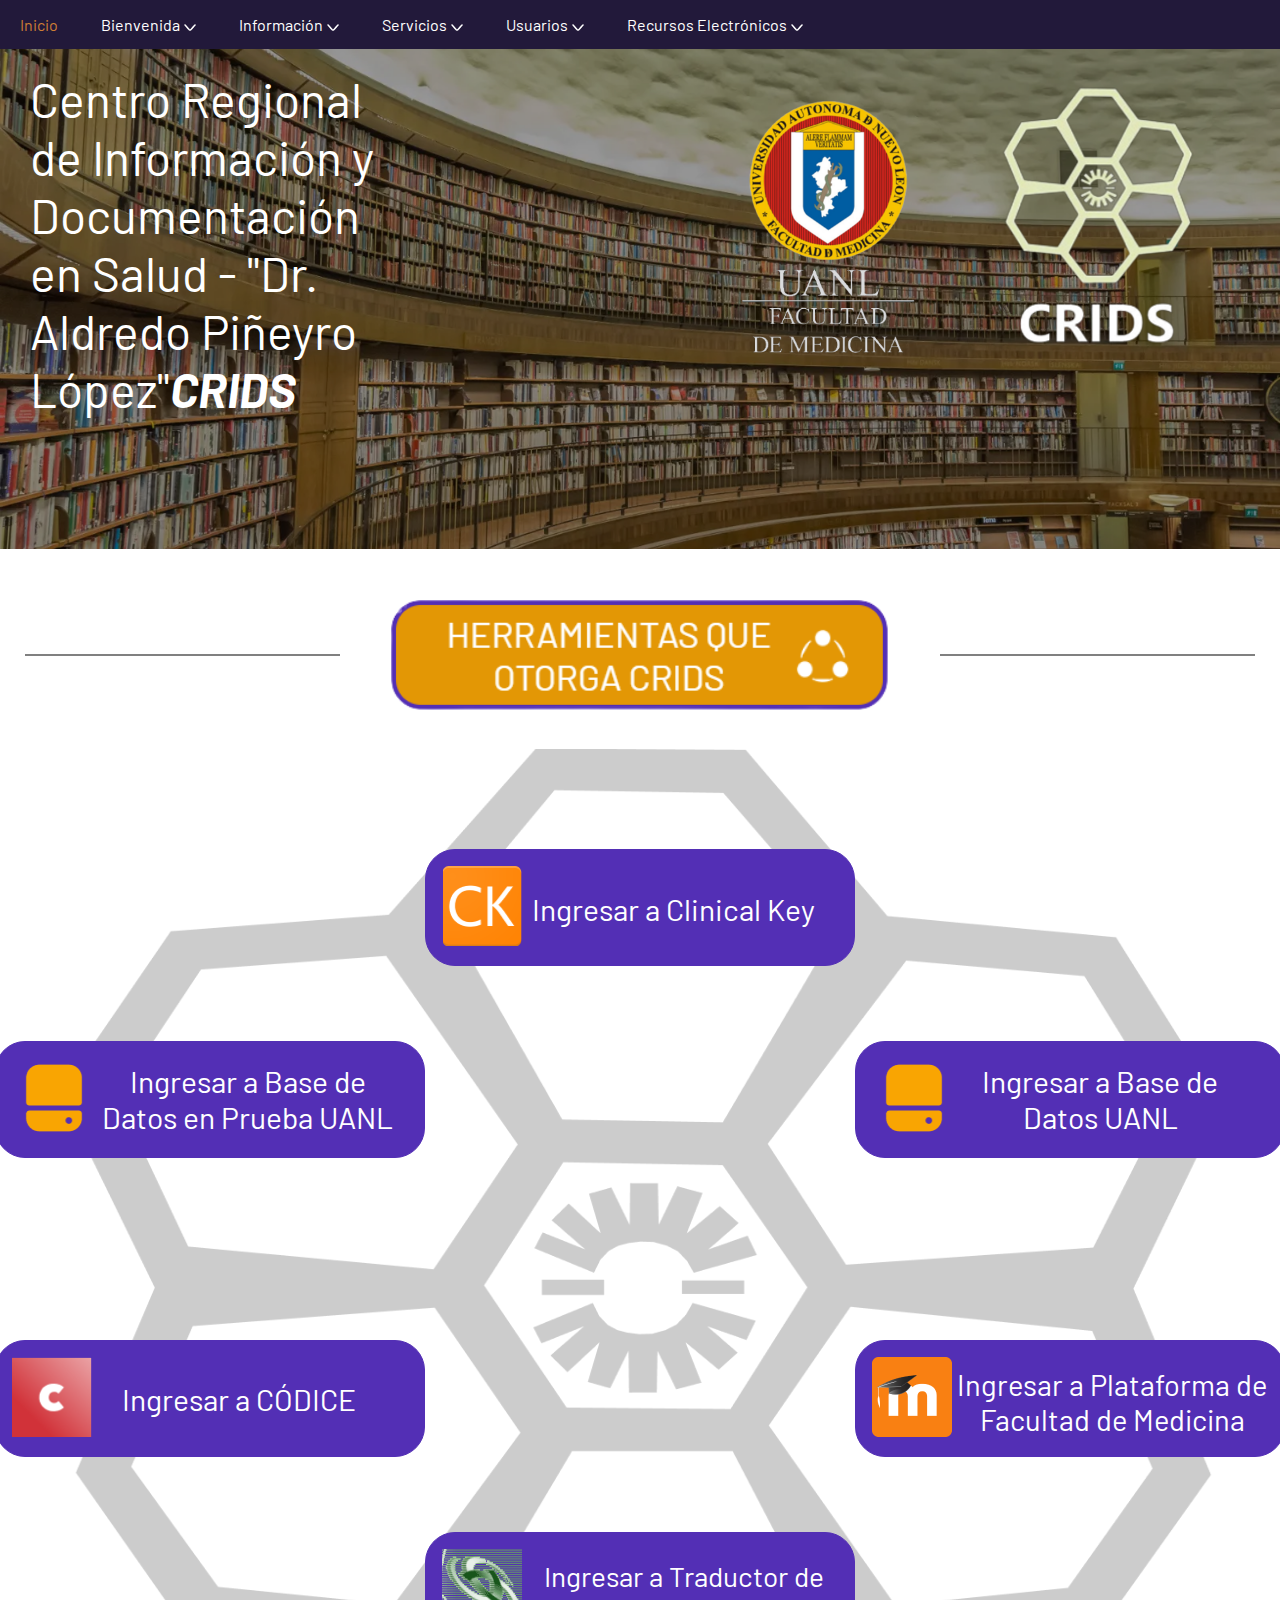
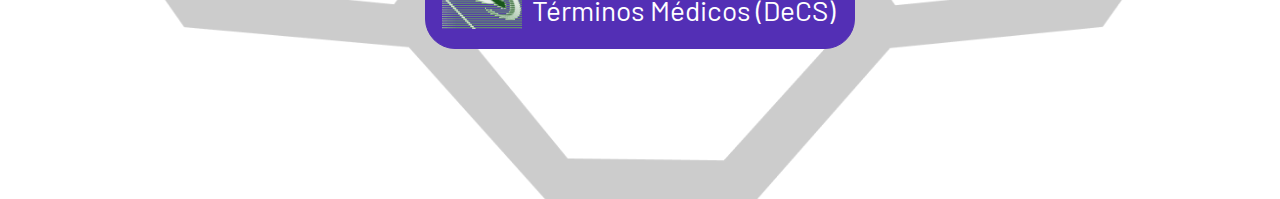
<file: index.html>
<!DOCTYPE html>
<html lang="en">
    <head>
        <meta charset="UTF-8">
        <meta http-equiv="X-UA-Compatible" content="IE=edge">
        <meta name="viewport" content="width=device-width, initial-scale=1.0">
        <link rel="stylesheet" href="css/style.css">
        <link rel="preconnect" href="https://fonts.googleapis.com">
        <link rel="preconnect" href="https://fonts.gstatic.com" crossorigin>
        <link href="https://fonts.googleapis.com/css2?family=Barlow&display=swap" rel="stylesheet">
        <link rel="shortcut icon" href="favicon.png" />
        <style>
            body{
                font-family: 'Barlow', sans-serif;
                color: white;
                height: auto;
            }
        </style>
        <title>Inicio - CRIDS</title>
    </head>
<body>

            <nav class="navegacion">
                <ul class="menu">
                    <li><a href="index.html">Inicio</a></li>
                    <li><a href="#">Bienvenida<img class="icon" src="images/icons/down.png"></a>
                        <ul class="submenu">
                            <li><a href="mensaje_director.html">Mensaje del Director de la Facultad de Medicina y Hospital Universitario</a></li>
                            <li><a href="mensaje_coordinadorCRIDS.html">Mensaje del Coordinador General del CRIDS</a></li>
                            <li><a href="fundamentos_calidad.html"><hr><br>Fundamentos de Calidad</a></li>
                        </ul>
                    </li>
                    <li><a href="#">Información<img class="icon" src="images/icons/down.png"></a>
                        <ul class="submenu">
                            <li><a href="ubicacion.html">Ubicación</a></li>
                            <li><a href="i">Instalaciones</a></li>
                            <li><a href="directorio.html">Directorio</a></li>
                            <li><a href="historia.html"><hr><br>Historia</a></li>
                        </ul>
                    </li>
                    <li><a href="#">Servicios<img class="icon" src="images/icons/down.png"></a>
                        <ul class="submenu">
                            <li><a href="serv_generales.html">Servicios Generales</a></li>
                            <li><a href="serv_especializados.html">Servicios Especializados</a></li>
                        </ul></li>
                        <li><a href="#">Usuarios<img class="icon" src="images/icons/down.png"></a>
                            <ul class="submenu">
                                <li><a href="recom_generales.html">Recomendaciones</a></li>
                                <li><a href="faq.html">Preguntas Frecuentes</a></li>
                                <li><a href="reglamento.html">Reglamentos</a></li>
                                <li><a href="#">Red Inalámbrica</a></li>
                            </ul>
                        </li>
                        <li><a href="#">Recursos Electrónicos<img class="icon" src="images/icons/down.png"></a>
                            <ul class="submenu">
                                <li><a href="#">Bases de datos</a></li>
                                <li><a href="#">Libros Virtuales</a></li>
                                <li><a href="#">Fuentes Electrónicas</a></li>
                            </ul></li>
                </ul>
            </nav>

    <div style="height: 20%;width: 100%;">
        <img src="images/33035.jpg" class="banner">
        <div class="bannertxt">Centro Regional de Información y Documentación en Salud - "Dr. Aldredo Piñeyro López"<b><i>CRIDS</i></b>
            </div>
            <img src="images/CRIDS_logo_white.png" class="cridsimg">
            <img src="images/FACMED_logo_white.png" class="facmedimg">
    </div>
    
    <div style="position: absolute;top: 549px;width: 100%;height: fit-content;">

    
        
    <div class="hr"></div>
    <div class="resources" style="display: flex;justify-content: center;top: 50px;">
        <img src="images/herramientas_crids_clear.png" width="500px">
        <div class="alignment" style="top: 51px;"></div>
        </div>

        <div class="opciones">
        <div class="cuadricula">
            <img src="images/CRIDS_FONDO 1.png" style="position: absolute;text-align: center;top: -100px;left: 5%; width: 90%;height: 210%;">
            <div class="item" style="color:transparent;border: transparent;"></div>
            <div class="item" style="--color:#532FB5;">
            
                <a href="https://www.clinicalkey.com/#!/">
                <div class="opcioncrids">
                    <img src="images/icons/clinicalkey 1.png" class="imgopcion">
                    <p>Ingresar a Clinical Key</p>
                </div>
                </a>
            
            </div>
            <div class="item" style="color:transparent;border: transparent;"></div>
            <div class="item" style="--color:#532FB5;">
                
                <a href="http://www.dgb.uanl.mx/?mod=aprueba">
                <div class="opcioncrids">
                    <img src="images/icons/Base de Datos Icono.png" class="imgopcion">
                    <p style="top: 5px;">Ingresar a Base de <br>Datos en Prueba UANL</p>
                </div>
                </a>
            
            </div>
            <div class="item" style="color:transparent;border: transparent;"></div>
            <div class="item" style="--color:#532FB5;">
            
                <a href="http://www.dgb.uanl.mx/?mod=salud">
                <div class="opcioncrids">
                    <img src="images/icons/Base de Datos Icono.png" class="imgopcion">
                    <p style="top: 5px;left: 110px;">Ingresar a Base de <br>Datos UANL</p>
                </div>
                </a>

            </div>
            <div class="item" style="color:transparent;border: transparent;"></div>
            <div class="item" style="color:transparent;border: transparent;"></div>
            <div class="item" style="color:transparent;border: transparent;"></div>
            <div class="item" style="--color:#532FB5;">
            
                <a href="https://www.codice.uanl.mx/">
                <div class="opcioncrids">
                    <img src="images/icons/Códice.png" class="imgopcion">
                    <p style="top: 24px;left: 110px;">Ingresar a CÓDICE</p>
                </div>
                </a>

            </div>
            <div class="item" style="color:transparent;border: transparent;"></div>
            <div class="item" style="--color:#532FB5;">
            
                <a href="http://www.medicina.uanl.mx/plataforma/">
                <div class="opcioncrids">
                    <img src="images/icons/moodle 1.png" class="imgopcion">
                    <p style="top: 10px;left: 85px;font-size: 29px;">Ingresar a Plataforma de<br> Facultad de Medicina</p>
                </div>
                </a>
            
            </div>
            <div class="item" style="color:transparent;border: transparent;"></div>
            <div class="item" style="--color:#532FB5;">
            
                <a href="http://decs.bvs.br/E/homepagee.htm">
                <div class="opcioncrids">
                    <img src="images/icons/DeCS 1.png" class="imgopcion">
                    <p style="top: 10px;left: 90px;font-size: 28px;">Ingresar a Traductor de <br> Términos Médicos (DeCS)</p>
                </div>
                </a>
            
            </div>
        </div>
    </div>

        
    </div>

    
</body>
</html>
</file>
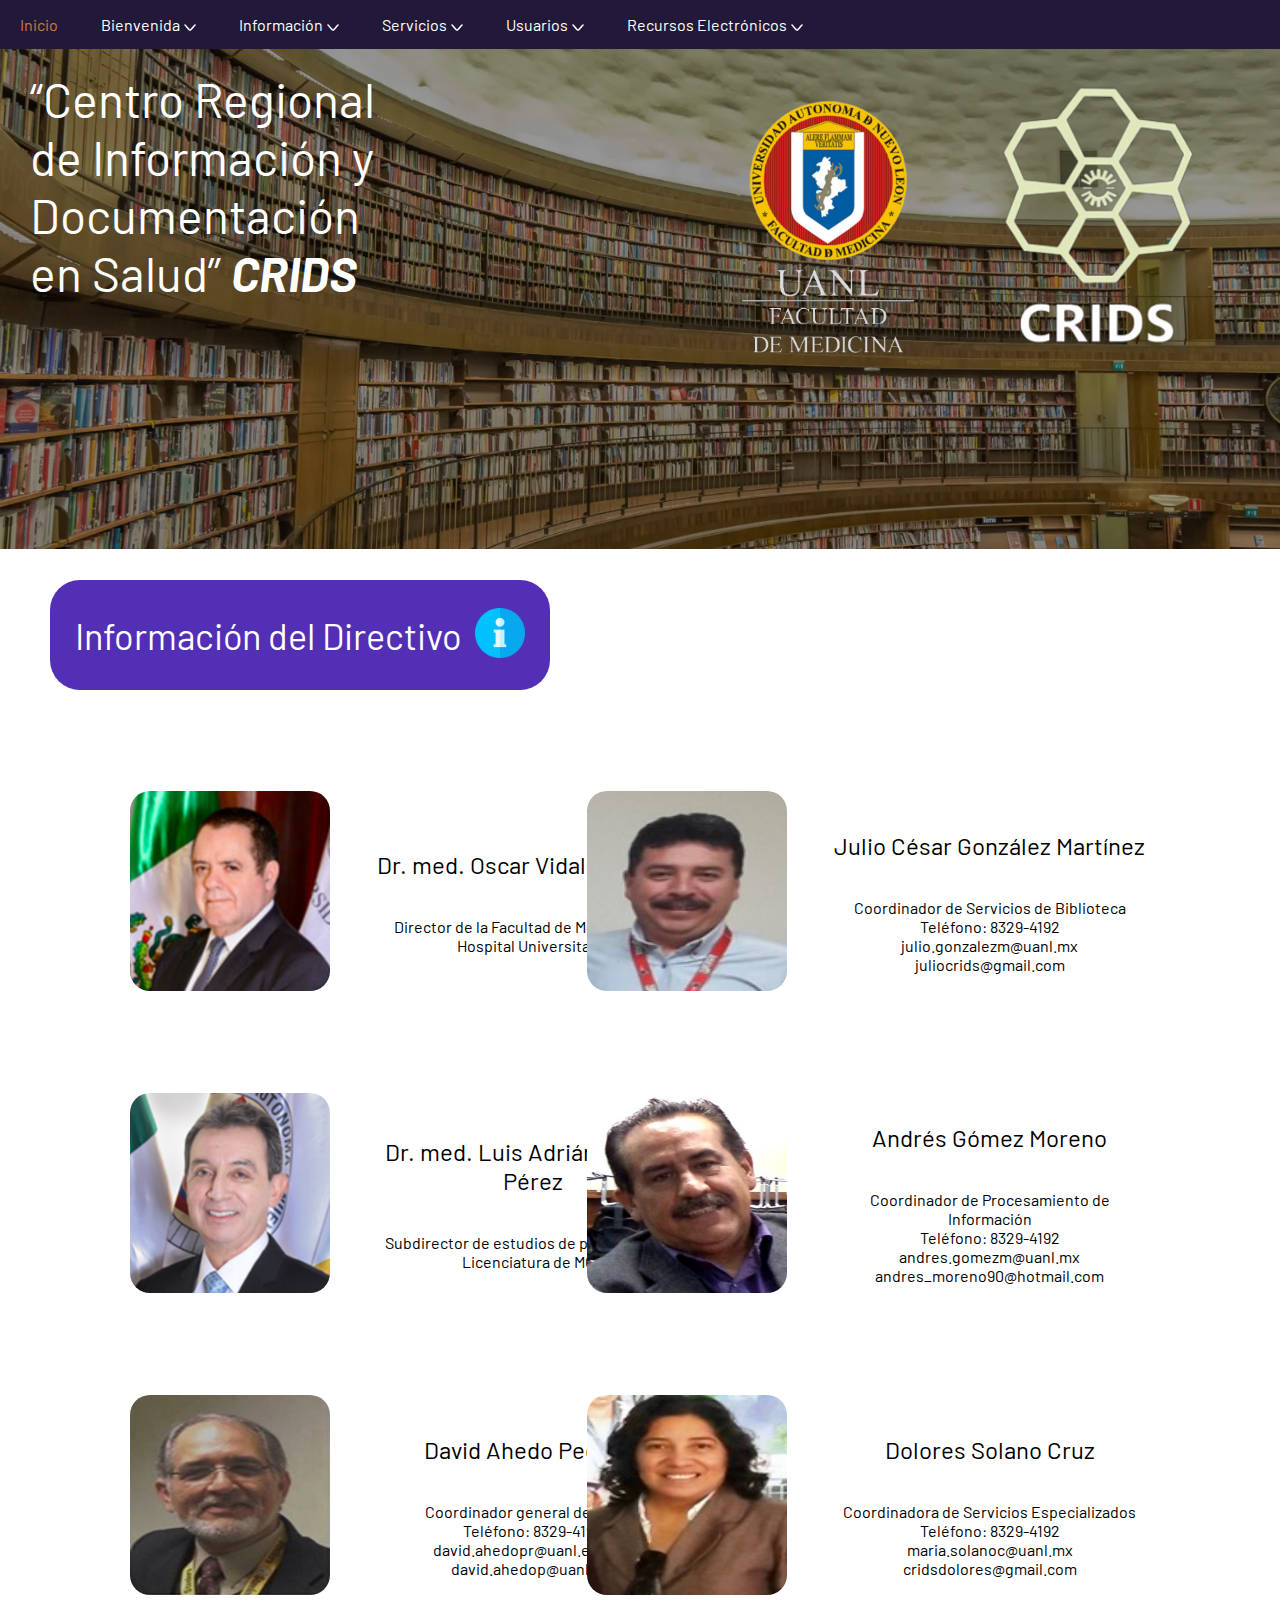
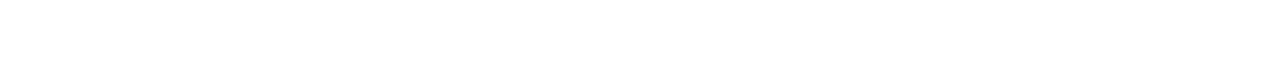
<file: directorio.html>
<!DOCTYPE html>
<html lang="en">
    <head>
        <meta charset="UTF-8">
        <meta http-equiv="X-UA-Compatible" content="IE=edge">
        <meta name="viewport" content="width=device-width, initial-scale=1.0">
        <link rel="stylesheet" href="css/style.css">
        <link rel="preconnect" href="https://fonts.googleapis.com">
        <link rel="preconnect" href="https://fonts.gstatic.com" crossorigin>
        <link href="https://fonts.googleapis.com/css2?family=Barlow&display=swap" rel="stylesheet">
        <link rel="shortcut icon" href="favicon.png" />
        <style>
            body{
                font-family: 'Barlow', sans-serif;
                color: white;
                height: auto;
            }
        </style>
        <title>CRIDS</title>
    </head>
<body>

    <nav class="navegacion">
        <ul class="menu">
            <li><a href="index.html">Inicio</a></li>
            <li><a href="#">Bienvenida<img class="icon" src="images/icons/down.png"></a>
                <ul class="submenu">
                    <li><a href="mensaje_director.html">Mensaje del Director de la Facultad de Medicina y Hospital Universitario</a></li>
                    <li><a href="mensaje_coordinadorCRIDS.html">Mensaje del Coordinador General del CRIDS</a></li>
                    <li><a href="fundamentos_calidad.html"><hr><br>Fundamentos de Calidad</a></li>
                </ul>
            </li>
            <li><a href="#">Información<img class="icon" src="images/icons/down.png"></a>
                <ul class="submenu">
                    <li><a href="ubicacion.html">Ubicación</a></li>
                    <li><a href="i">Instalaciones</a></li>
                    <li><a href="directorio.html">Directorio</a></li>
                    <li><a href="historia.html"><hr><br>Historia</a></li>
                </ul>
            </li>
            <li><a href="#">Servicios<img class="icon" src="images/icons/down.png"></a>
                <ul class="submenu">
                    <li><a href="serv_generales.html">Servicios Generales</a></li>
                    <li><a href="serv_especializados.html">Servicios Especializados</a></li>
                </ul></li>
                <li><a href="#">Usuarios<img class="icon" src="images/icons/down.png"></a>
                    <ul class="submenu">
                        <li><a href="recom_generales.html">Recomendaciones</a></li>
                        <li><a href="faq.html">Preguntas Frecuentes</a></li>
                        <li><a href="reglamento.html">Reglamentos</a></li>
                        <li><a href="#">Red Inalámbrica</a></li>
                    </ul>
                </li>
                <li><a href="#">Recursos Electrónicos<img class="icon" src="images/icons/down.png"></a>
                    <ul class="submenu">
                        <li><a href="#">Bases de datos</a></li>
                        <li><a href="#">Libros Virtuales</a></li>
                        <li><a href="#">Fuentes Electrónicas</a></li>
                    </ul></li>
        </ul>
    </nav>


<div>
<img src="images/33035.jpg" class="banner">
<div class="bannertxt">“Centro Regional de Información y Documentación en Salud” <b><i>CRIDS</i></b>
    </div>
    <img src="images/CRIDS_logo_white.png" class="cridsimg">
    <img src="images/FACMED_logo_white.png" class="facmedimg">
</div>

<div class="resources">
    <div class="resrect">
        <div class="restxt">Información del Directivo</div>
        <div class="resicon"><img src="images/icons/info.png" alt=""></div>
    </div>

    <div style="max-width: 100%; float: left;">
<div class="directorio" style="left: 10%;float: left;">
    <table>

        <tr>
            <td class="foto">
                <img src="images/directorio/ovg.jpg"><br><br>
            </td>
            <td style="text-align: center; padding-left: 40px;">
                <p style="font-size:x-large;">Dr. med. Oscar Vidal Gutiérrez</p><br><br>Director de la Facultad de Medicina y del Hospital Universitario
            </td>
        </tr>
   
        <tr>
            <td class="foto">
                <img src="images/directorio/larp.jpg"><br><br>
            </td>
            <td style="text-align: center; padding-left: 40px;">
                <p style="font-size:x-large;">Dr. med. Luis Adrián Rendón Pérez</p><br><br>Subdirector de estudios de pregrado de la Licenciatura de MCP
            </td>
        </tr>
 
        <tr>
            <td class="foto">
                <img src="images/directorio/dap.jpg"><br><br>
            </td>
            <td style="text-align: center; padding-left: 40px;">
                <p style="font-size:x-large;">David Ahedo Pedraza</p><br><br>Coordinador general del CRIDS <br>Teléfono: 8329-4192 <br>david.ahedopr@uanl.edu.mx david.ahedop@uanl.mx<br>
            </td>
        </tr>
        </table>
</div>


<div class="directorio" style="right: 10%;float: left;">
        <table>
        <tr>
            <td class="foto">
                <img src="images/directorio/jcgm.jpg"><br><br>
            </td>
            <td style="text-align: center; padding-left: 40px;">
                <p style="font-size:x-large;">Julio César González Martínez</p> <br><br>Coordinador de Servicios de Biblioteca<br> Teléfono: 8329-4192 <br>julio.gonzalezm@uanl.mx juliocrids@gmail.com<br>

            </td>
        </tr>

        <tr>
            <td class="foto">
                <img src="images/directorio/agm.jpg"><br><br>
            </td>
            <td style="text-align: center; padding-left: 40px;">
                <p style="font-size:x-large;">Andrés Gómez Moreno</p> <br><br> Coordinador de Procesamiento de Información <br>Teléfono: 8329-4192 <br>andres.gomezm@uanl.mx <br>andres_moreno90@hotmail.com<br>
            </td>
        </tr>
        
        <tr>
            <td class="foto">
                <img src="images/directorio/dsc.jpg" ><br><br>
            </td>
            <td style="text-align: center; padding-left: 40px;">
                <p style="font-size:x-large;">Dolores Solano Cruz</p><br><br>Coordinadora de Servicios Especializados<br>Teléfono: 8329-4192<br>maria.solanoc@uanl.mx<br>cridsdolores@gmail.com<br>
                
            </td>
        </tr>
    </table>
</div>
</div>
    
</body>
</html>
</file>
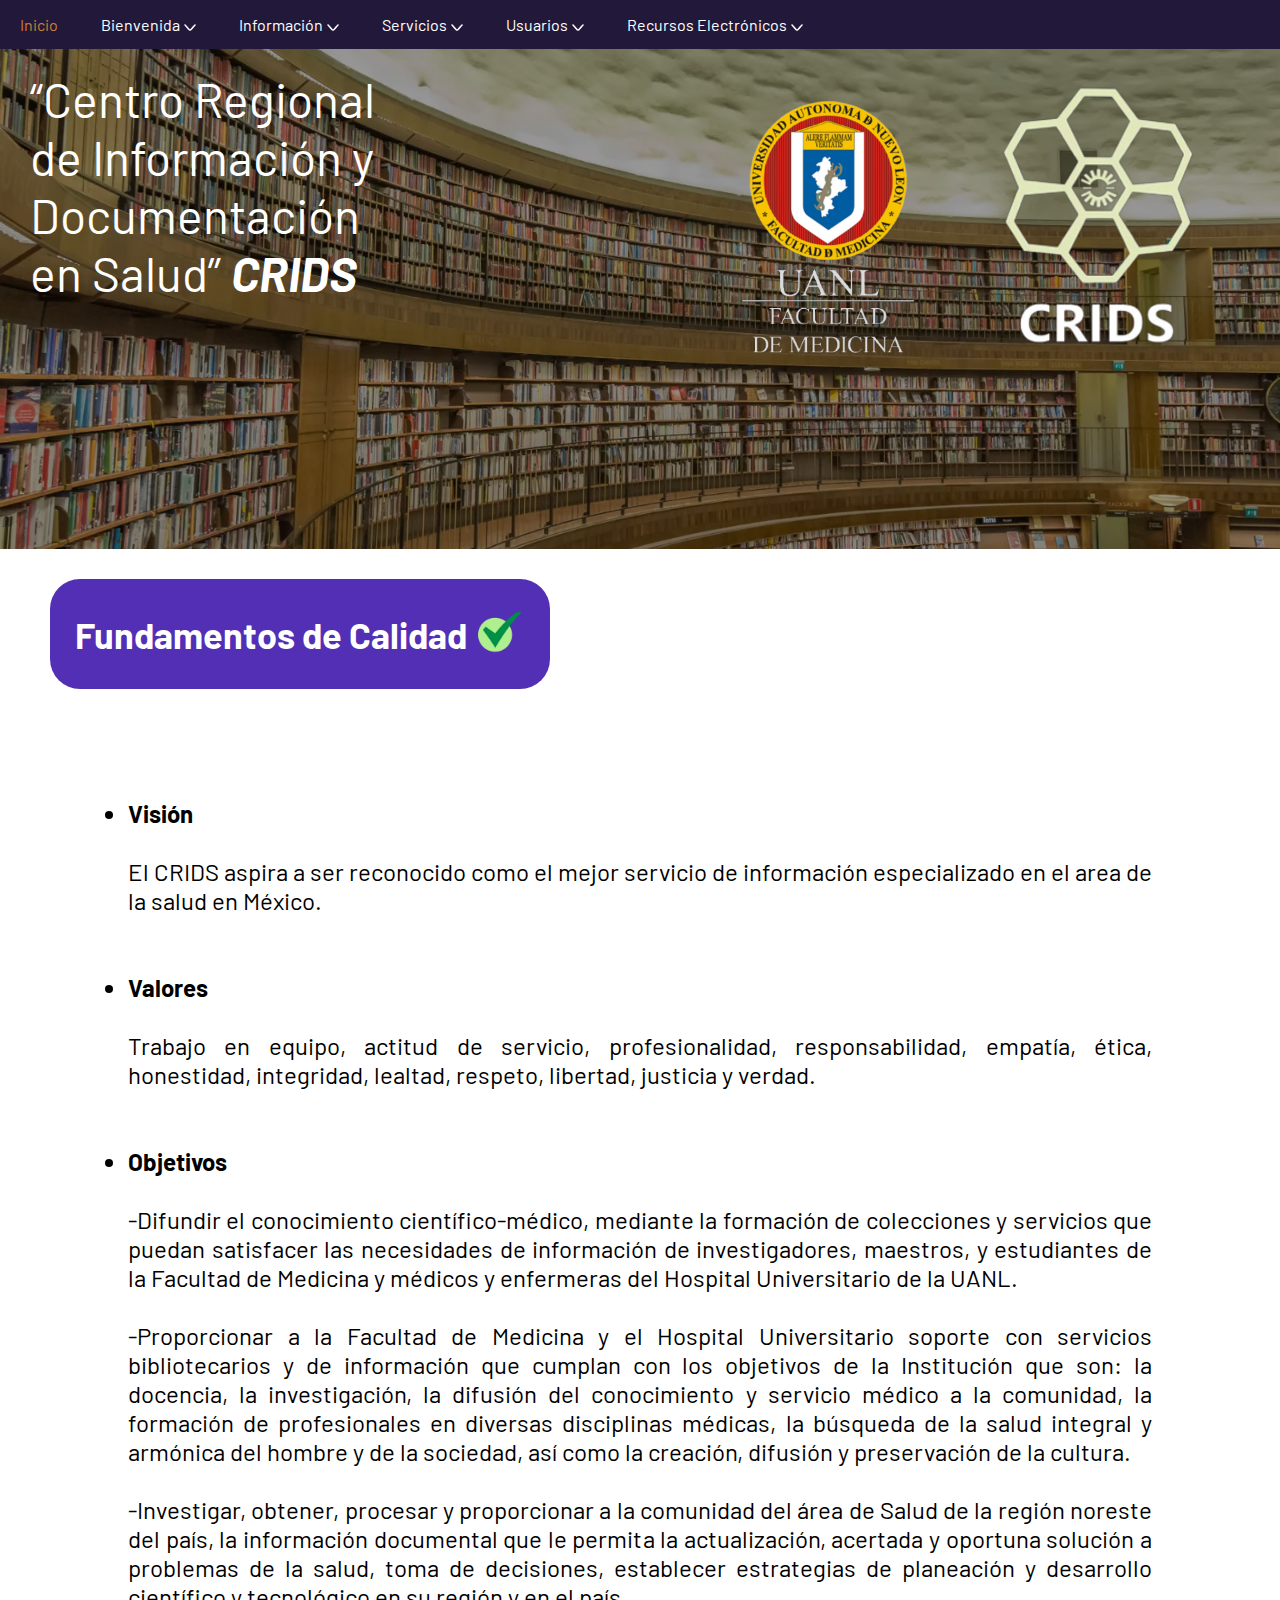
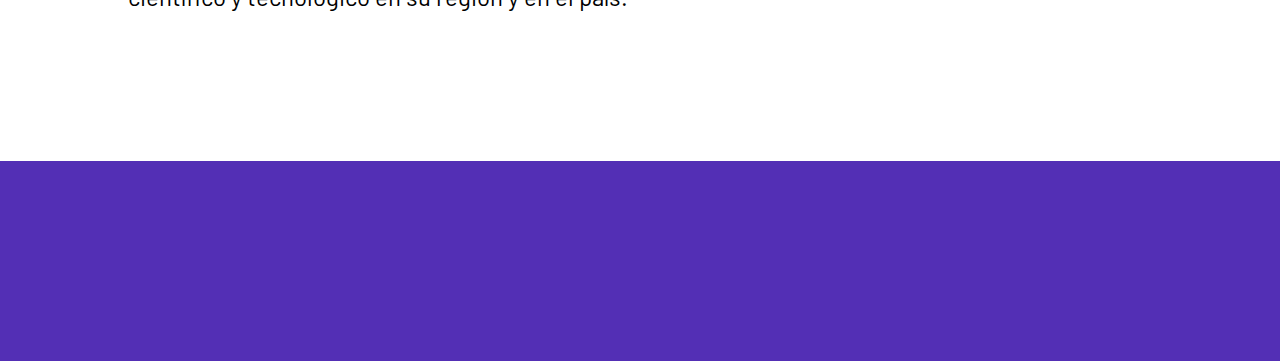
<file: fundamentos_calidad.html>
<!DOCTYPE html>
<html lang="en">
    <head>
        <meta charset="UTF-8">
        <meta http-equiv="X-UA-Compatible" content="IE=edge">
        <meta name="viewport" content="width=device-width, initial-scale=1.0">
        <link rel="stylesheet" href="css/style.css">
        <link rel="preconnect" href="https://fonts.googleapis.com">
        <link rel="preconnect" href="https://fonts.gstatic.com" crossorigin>
        <link href="https://fonts.googleapis.com/css2?family=Barlow&display=swap" rel="stylesheet">
        <link rel="shortcut icon" href="favicon.png" />
        <style>
            body{
                font-family: 'Barlow', sans-serif;
                color: white;
                height: auto;
            }
        </style>
        <title>CRIDS</title>
    </head>
<body>

    <nav class="navegacion">
        <ul class="menu">
            <li><a href="index.html">Inicio</a></li>
            <li><a href="#">Bienvenida<img class="icon" src="images/icons/down.png"></a>
                <ul class="submenu">
                    <li><a href="mensaje_director.html">Mensaje del Director de la Facultad de Medicina y Hospital Universitario</a></li>
                    <li><a href="mensaje_coordinadorCRIDS.html">Mensaje del Coordinador General del CRIDS</a></li>
                    <li><a href="fundamentos_calidad.html"><hr><br>Fundamentos de Calidad</a></li>
                </ul>
            </li>
            <li><a href="#">Información<img class="icon" src="images/icons/down.png"></a>
                <ul class="submenu">
                    <li><a href="ubicacion.html">Ubicación</a></li>
                    <li><a href="i">Instalaciones</a></li>
                    <li><a href="directorio.html">Directorio</a></li>
                    <li><a href="historia.html"><hr><br>Historia</a></li>
                </ul>
            </li>
            <li><a href="#">Servicios<img class="icon" src="images/icons/down.png"></a>
                <ul class="submenu">
                    <li><a href="serv_generales.html">Servicios Generales</a></li>
                    <li><a href="serv_especializados.html">Servicios Especializados</a></li>
                </ul></li>
                <li><a href="#">Usuarios<img class="icon" src="images/icons/down.png"></a>
                    <ul class="submenu">
                        <li><a href="recom_generales.html">Recomendaciones</a></li>
                        <li><a href="faq.html">Preguntas Frecuentes</a></li>
                        <li><a href="reglamento.html">Reglamentos</a></li>
                        <li><a href="#">Red Inalámbrica</a></li>
                    </ul>
                </li>
                <li><a href="#">Recursos Electrónicos<img class="icon" src="images/icons/down.png"></a>
                    <ul class="submenu">
                        <li><a href="#">Bases de datos</a></li>
                        <li><a href="#">Libros Virtuales</a></li>
                        <li><a href="#">Fuentes Electrónicas</a></li>
                    </ul></li>
        </ul>
    </nav>

    <div style="height: 20%;width: 100%;">
        <img src="images/33035.jpg" class="banner">
        <div class="bannertxt">“Centro Regional de Información y Documentación en Salud” <b><i>CRIDS</i></b>
            </div>
            <img src="images/CRIDS_logo_white.png" class="cridsimg">
            <img src="images/FACMED_logo_white.png" class="facmedimg">
    </div>
    
    <div style="position: absolute;top: 549px;width: 100%;height: fit-content;">

        <div class="resrect">
            <div class="restxt"><b>Fundamentos de Calidad</b></div>
            <div class="resicon"><img src="images/icons/check-mark.png" alt=""></div>
        </div>


        <div style="position: relative; color: black; margin-left: 10vw; margin-right: 10vw; text-align: justify; top: 250px;font-size: 24px;" class="fulltext_container">
            <p>     
               <li>
                <b>Visión </b> 
                <br><br>El CRIDS aspira a ser reconocido como el mejor servicio de información especializado en el area de la salud en México.
              </li>
              <br>
              <br>
              <li>
                <b>Valores</b> 
                <br><br>Trabajo en equipo, actitud de servicio, profesionalidad, responsabilidad, empatía, ética, honestidad, integridad, lealtad, respeto, libertad, justicia y verdad.
              </li>
              <br>
              <br>
              <li>
               <b>Objetivos</b> 
                <br><br>-Difundir el conocimiento científico-médico, mediante la formación de colecciones 
                y servicios que puedan satisfacer las necesidades de información de investigadores, 
                maestros, y estudiantes de la Facultad de Medicina y médicos y enfermeras del Hospital 
                Universitario de la UANL.
                <br><br>-Proporcionar a la Facultad de Medicina y el Hospital Universitario soporte con 
                servicios bibliotecarios y de información que cumplan con los objetivos de la Institución 
                que son: la docencia, la investigación, la difusión del conocimiento y servicio médico a la 
                comunidad, la formación de profesionales en diversas disciplinas médicas, la búsqueda de 
                la salud integral y armónica del hombre y de la sociedad, así como la creación, difusión 
                y preservación de la cultura.
                <br><br>-Investigar, obtener, procesar y proporcionar a la comunidad del área de Salud de 
                la región noreste del país, la información documental que le permita la actualización, 
                acertada y oportuna solución a problemas de la salud, toma de decisiones, establecer 
                estrategias de planeación y desarrollo científico y tecnológico en su región y en el país.
              </li>

          </p>
        </div>

        <div style="position: relative; top: 400px;width: 100%;height:200px;background-color: #532FB5;"></div>
        
    </div>
</body>
</html>
</file>
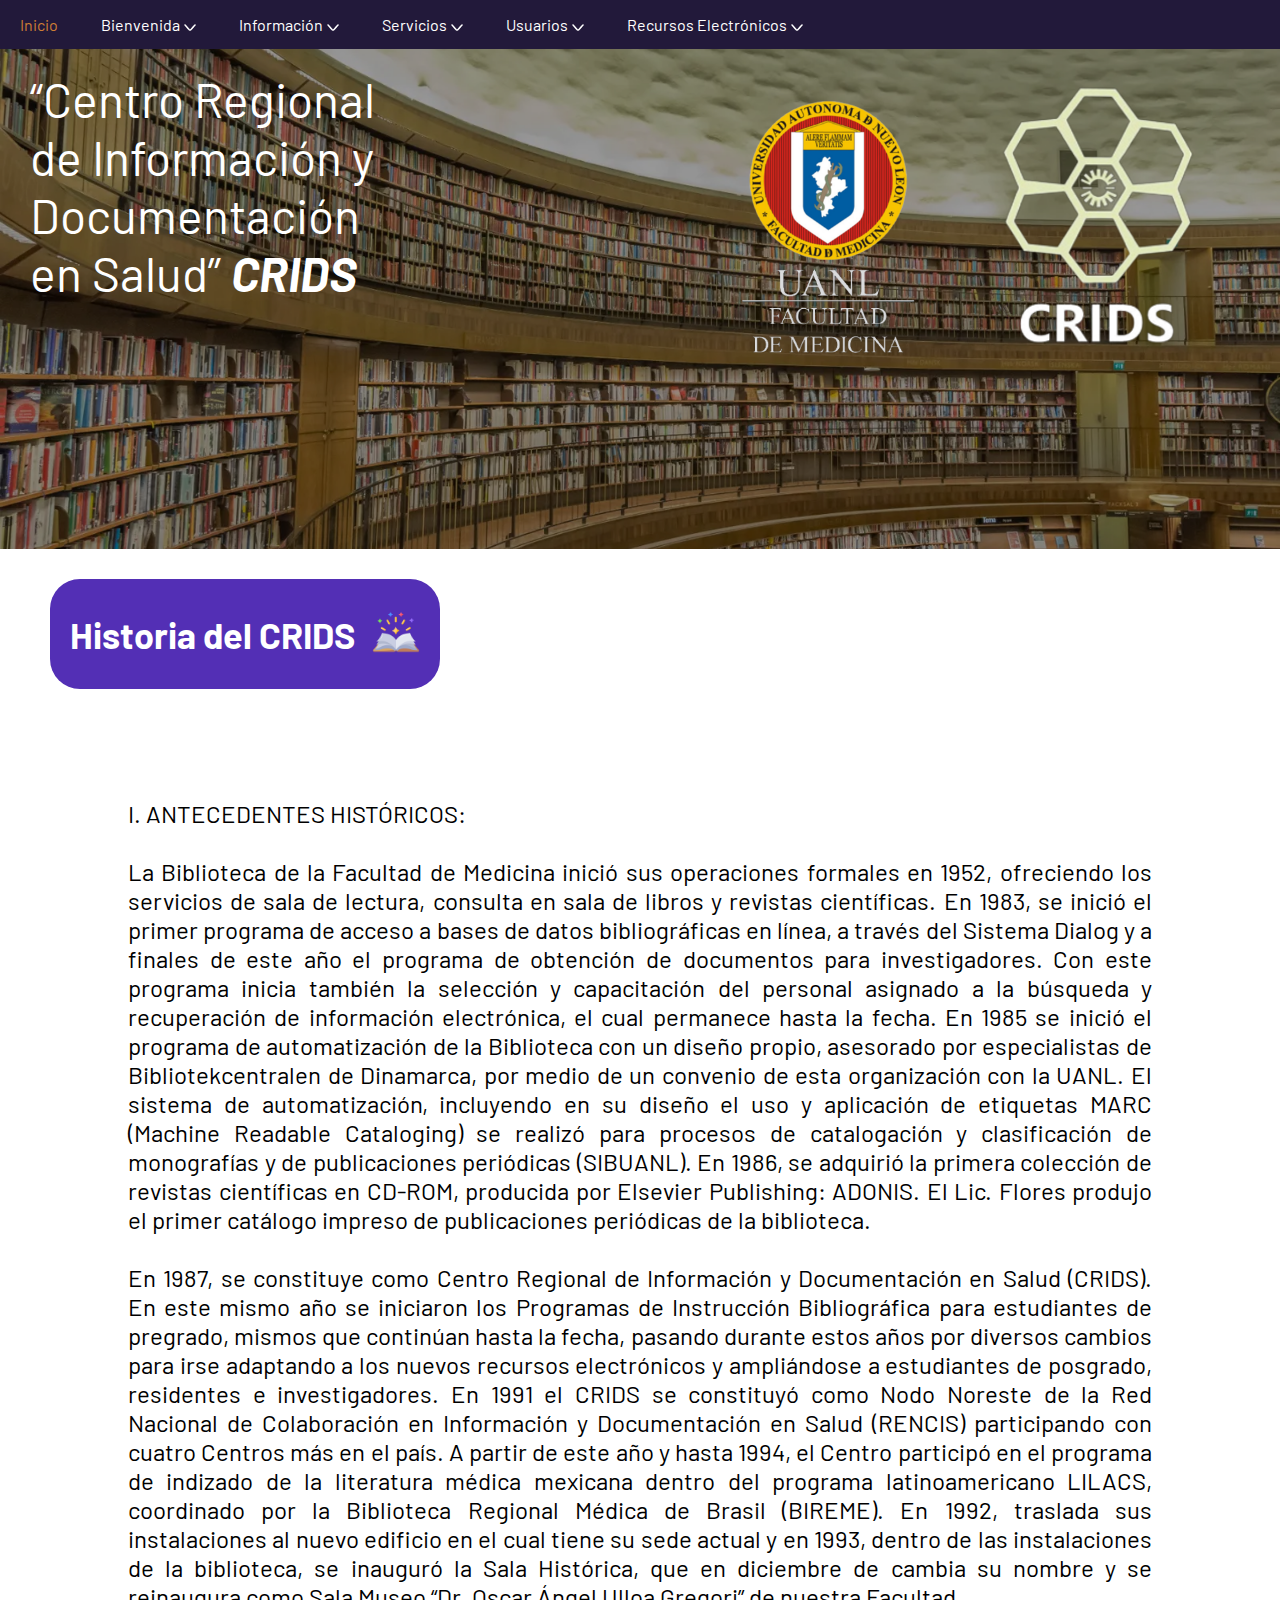
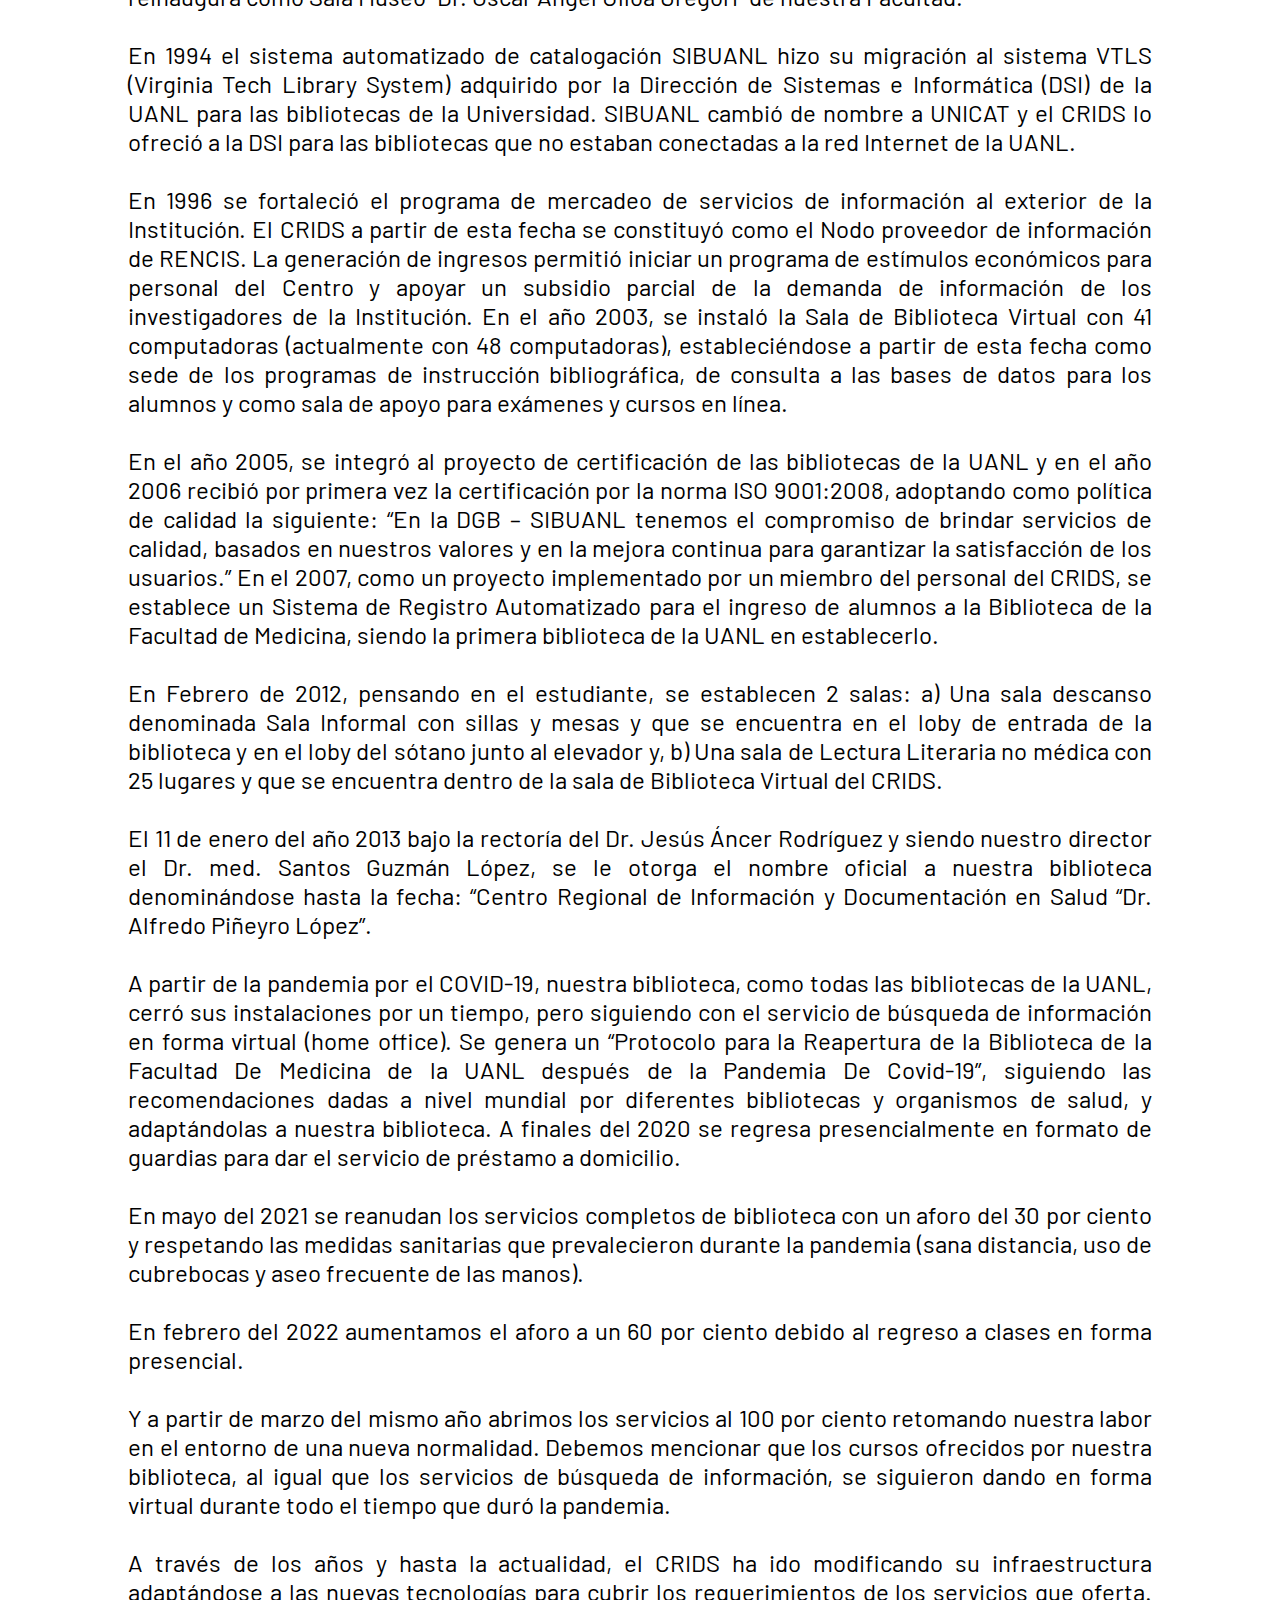
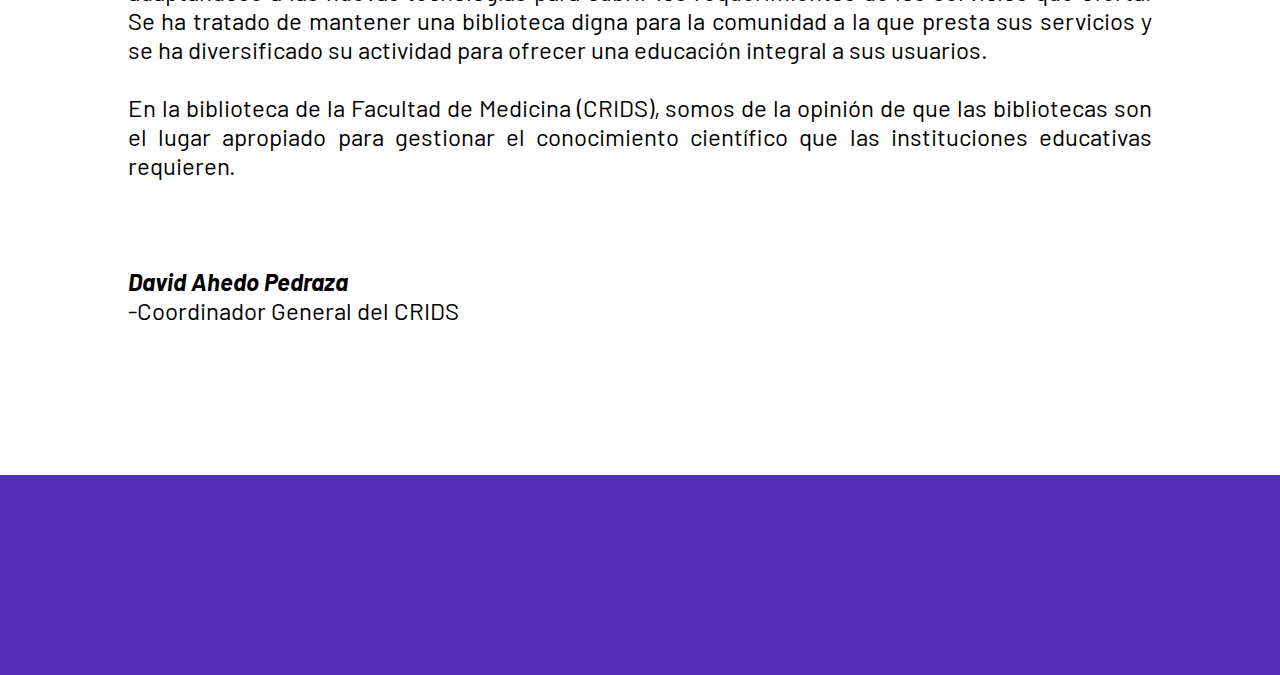
<file: historia.html>
<!DOCTYPE html>
<html lang="en">
    <head>
        <meta charset="UTF-8">
        <meta http-equiv="X-UA-Compatible" content="IE=edge">
        <meta name="viewport" content="width=device-width, initial-scale=1.0">
        <link rel="stylesheet" href="css/style.css">
        <link rel="preconnect" href="https://fonts.googleapis.com">
        <link rel="preconnect" href="https://fonts.gstatic.com" crossorigin>
        <link href="https://fonts.googleapis.com/css2?family=Barlow&display=swap" rel="stylesheet">
        <link rel="shortcut icon" href="favicon.png" />
        <style>
            body{
                font-family: 'Barlow', sans-serif;
                color: white;
                height: auto;
            }
        </style>
        <title>CRIDS</title>
    </head>
<body>

    <nav class="navegacion">
        <ul class="menu">
            <li><a href="index.html">Inicio</a></li>
            <li><a href="#">Bienvenida<img class="icon" src="images/icons/down.png"></a>
                <ul class="submenu">
                    <li><a href="mensaje_director.html">Mensaje del Director de la Facultad de Medicina y Hospital Universitario</a></li>
                    <li><a href="mensaje_coordinadorCRIDS.html">Mensaje del Coordinador General del CRIDS</a></li>
                    <li><a href="fundamentos_calidad.html"><hr><br>Fundamentos de Calidad</a></li>
                </ul>
            </li>
            <li><a href="#">Información<img class="icon" src="images/icons/down.png"></a>
                <ul class="submenu">
                    <li><a href="ubicacion.html">Ubicación</a></li>
                    <li><a href="i">Instalaciones</a></li>
                    <li><a href="directorio.html">Directorio</a></li>
                    <li><a href="historia.html"><hr><br>Historia</a></li>
                </ul>
            </li>
            <li><a href="#">Servicios<img class="icon" src="images/icons/down.png"></a>
                <ul class="submenu">
                    <li><a href="serv_generales.html">Servicios Generales</a></li>
                    <li><a href="serv_especializados.html">Servicios Especializados</a></li>
                </ul></li>
                <li><a href="#">Usuarios<img class="icon" src="images/icons/down.png"></a>
                    <ul class="submenu">
                        <li><a href="recom_generales.html">Recomendaciones</a></li>
                        <li><a href="faq.html">Preguntas Frecuentes</a></li>
                        <li><a href="reglamento.html">Reglamentos</a></li>
                        <li><a href="#">Red Inalámbrica</a></li>
                    </ul>
                </li>
                <li><a href="#">Recursos Electrónicos<img class="icon" src="images/icons/down.png"></a>
                    <ul class="submenu">
                        <li><a href="#">Bases de datos</a></li>
                        <li><a href="#">Libros Virtuales</a></li>
                        <li><a href="#">Fuentes Electrónicas</a></li>
                    </ul></li>
        </ul>
    </nav>

    <div style="height: 20%;width: 100%;">
        <img src="images/33035.jpg" class="banner">
        <div class="bannertxt">“Centro Regional de Información y Documentación en Salud” <b><i>CRIDS</i></b>
            </div>
            <img src="images/CRIDS_logo_white.png" class="cridsimg">
            <img src="images/FACMED_logo_white.png" class="facmedimg">
    </div>
    
    <div style="position: absolute;top: 549px;width: 100%;height: fit-content;">

        <div class="resrect" style="width: 390px;">
            <div class="restxt"><b>Historia del CRIDS</b></div>
            <div class="resicon"><img src="images/icons/magic-book.png" ></div>
        </div>


        <div style="position: relative; color: black; margin-left: 10vw; margin-right: 10vw; text-align: justify; top: 250px;font-size: 24px;" class="fulltext_container">
            <p>     
                I. ANTECEDENTES HISTÓRICOS:
                <br><br>
                La Biblioteca de la Facultad de Medicina inició sus operaciones formales en 1952, 
                ofreciendo los servicios de sala de lectura, consulta en sala de libros y revistas 
                científicas.
                En 1983, se inició el primer programa de acceso a bases de datos bibliográficas en 
                línea, a través del Sistema Dialog y a finales de este año el programa de obtención 
                de documentos para investigadores. Con este programa inicia también la selección y 
                capacitación del personal asignado a la búsqueda y recuperación de información 
                electrónica, el cual permanece hasta la fecha.
                En 1985 se inició el programa de automatización de la Biblioteca con un diseño propio, 
                asesorado por especialistas de Bibliotekcentralen de Dinamarca, por medio de un 
                convenio de esta organización con la UANL. El sistema de automatización, incluyendo 
                en su diseño el uso y aplicación de etiquetas MARC (Machine Readable Cataloging) se 
                realizó para procesos de catalogación y clasificación de monografías y de publicaciones 
                periódicas (SIBUANL).
                En 1986, se adquirió la primera colección de revistas científicas en CD-ROM, producida 
                por Elsevier Publishing: ADONIS.
                El Lic. Flores produjo el primer catálogo impreso de publicaciones periódicas de la 
                biblioteca.
                <br><br>
                En 1987, se constituye como Centro Regional de Información y Documentación en Salud 
                (CRIDS). En este mismo año se iniciaron los Programas de Instrucción Bibliográfica para 
                estudiantes de pregrado, mismos que continúan hasta la fecha, pasando durante estos años 
                por diversos cambios para irse adaptando a los nuevos recursos electrónicos y ampliándose 
                a estudiantes de posgrado, residentes e investigadores.
                En 1991 el CRIDS se constituyó como Nodo Noreste de la Red Nacional de Colaboración en 
                Información y Documentación en Salud (RENCIS) participando con cuatro Centros más en el 
                país. A partir de este año y hasta 1994, el Centro participó en el programa de indizado 
                de la literatura médica mexicana dentro del programa latinoamericano LILACS, coordinado 
                por la Biblioteca Regional Médica de Brasil (BIREME).
                En 1992, traslada sus instalaciones al nuevo edificio en el cual tiene su sede actual 
                y en 1993, dentro de las instalaciones de la biblioteca, se inauguró la Sala Histórica, 
                que en diciembre de cambia su nombre y se reinaugura como Sala Museo “Dr. Oscar Ángel 
                Ulloa Gregori” de nuestra Facultad.
                <br><br>
                En 1994 el sistema automatizado de catalogación SIBUANL hizo su migración al sistema 
                VTLS (Virginia Tech Library System) adquirido por la Dirección de Sistemas e Informática 
                (DSI) de la UANL para las bibliotecas de la Universidad. SIBUANL cambió de nombre a UNICAT 
                y el CRIDS lo ofreció a la DSI para las bibliotecas que no estaban conectadas a la red 
                Internet de la UANL.
                <br><br>
                En 1996 se fortaleció el programa de mercadeo de servicios de información al exterior de la 
                Institución. El CRIDS a partir de esta fecha se constituyó como el Nodo proveedor de 
                información de RENCIS. La generación de ingresos permitió iniciar un programa de estímulos 
                económicos para personal del Centro y apoyar un subsidio parcial de la demanda de información 
                de los investigadores de la Institución.
                En el año 2003, se instaló la Sala de Biblioteca Virtual con 41 computadoras (actualmente 
                con 48 computadoras), estableciéndose a partir de esta fecha como sede de los programas 
                de instrucción bibliográfica, de consulta a las bases de datos para los alumnos y como 
                sala de apoyo para exámenes y cursos en línea.
                <br><br>
                En el año 2005, se integró al proyecto de certificación de las bibliotecas de la UANL y en 
                el año 2006 recibió por primera vez la certificación por la norma ISO 9001:2008, adoptando 
                como política de calidad la siguiente: “En la DGB – SIBUANL tenemos el compromiso de brindar 
                servicios de calidad, basados en nuestros valores y en la mejora continua para garantizar 
                la satisfacción de los usuarios.”
                En el 2007, como un proyecto implementado por un miembro del personal del CRIDS, se establece 
                un Sistema de Registro Automatizado para el ingreso de alumnos a la Biblioteca de la Facultad 
                de Medicina, siendo la primera biblioteca de la UANL en establecerlo.
                <br><br>
                En Febrero de 2012, pensando en el estudiante, se establecen 2 salas: a) Una sala descanso 
                denominada Sala Informal con sillas y mesas y que se encuentra en el loby de entrada de la 
                biblioteca y en el loby del sótano junto al elevador y, b) Una sala de Lectura Literaria no 
                médica con 25 lugares y que se encuentra dentro de la sala de Biblioteca Virtual del CRIDS.
                <br><br>
                El 11 de enero del año 2013 bajo la rectoría del Dr. Jesús Áncer Rodríguez y siendo nuestro 
                director el Dr. med. Santos Guzmán López, se le otorga el nombre oficial a nuestra biblioteca 
                denominándose hasta la fecha: “Centro Regional de Información y Documentación en Salud “Dr. 
                Alfredo Piñeyro López”.
                <br><br>
                A partir de la pandemia por el COVID-19, nuestra biblioteca, como todas las bibliotecas de la 
                UANL, cerró sus instalaciones por un tiempo, pero siguiendo con el servicio de búsqueda de 
                información en forma virtual (home office). Se genera un “Protocolo para la Reapertura de la 
                Biblioteca de la Facultad De Medicina de la UANL después de la Pandemia De Covid-19”, siguiendo las recomendaciones dadas a nivel mundial por diferentes bibliotecas y organismos de salud, y adaptándolas a nuestra biblioteca. A finales del 2020 se regresa presencialmente en formato de guardias para dar el servicio de préstamo a domicilio. 
                <br><br>
                En mayo del 2021 se reanudan los servicios completos de biblioteca con un aforo del 30 por 
                ciento y respetando las medidas sanitarias que prevalecieron durante la pandemia (sana 
                distancia, uso de cubrebocas y aseo frecuente de las manos). 
                <br><br>
                En febrero del 2022 aumentamos el aforo a un 60 por ciento debido al regreso a clases en 
                forma presencial. 
                <br><br>
                Y a partir de marzo del mismo año abrimos los servicios al 100 por ciento retomando nuestra 
                labor en el entorno de una nueva normalidad. Debemos mencionar que los cursos ofrecidos por 
                nuestra biblioteca, al igual que los servicios de búsqueda de información, se siguieron dando 
                en forma virtual durante todo el tiempo que duró la pandemia.
                <br><br>
                A través de los años y hasta la actualidad, el CRIDS ha ido modificando su infraestructura 
                adaptándose a las nuevas tecnologías para cubrir los requerimientos de los servicios que 
                oferta. Se ha tratado de mantener una biblioteca digna para la comunidad a la que presta sus 
                servicios y se ha diversificado su actividad para ofrecer una educación integral a sus 
                usuarios.
                <br><br>
                En la biblioteca de la Facultad de Medicina (CRIDS), somos de la opinión de que las 
                bibliotecas son el lugar apropiado para gestionar el conocimiento científico que las 
                instituciones educativas requieren.
                <br><br><br><br>
                <i><b>David Ahedo Pedraza</b></i>
                <br>
                -Coordinador General del CRIDS
          </p>
        </div>

        <div style="position: relative; top: 400px;width: 100%;height:200px;background-color: #532FB5;"></div>
        
    </div>
</body>
</html>
</file>
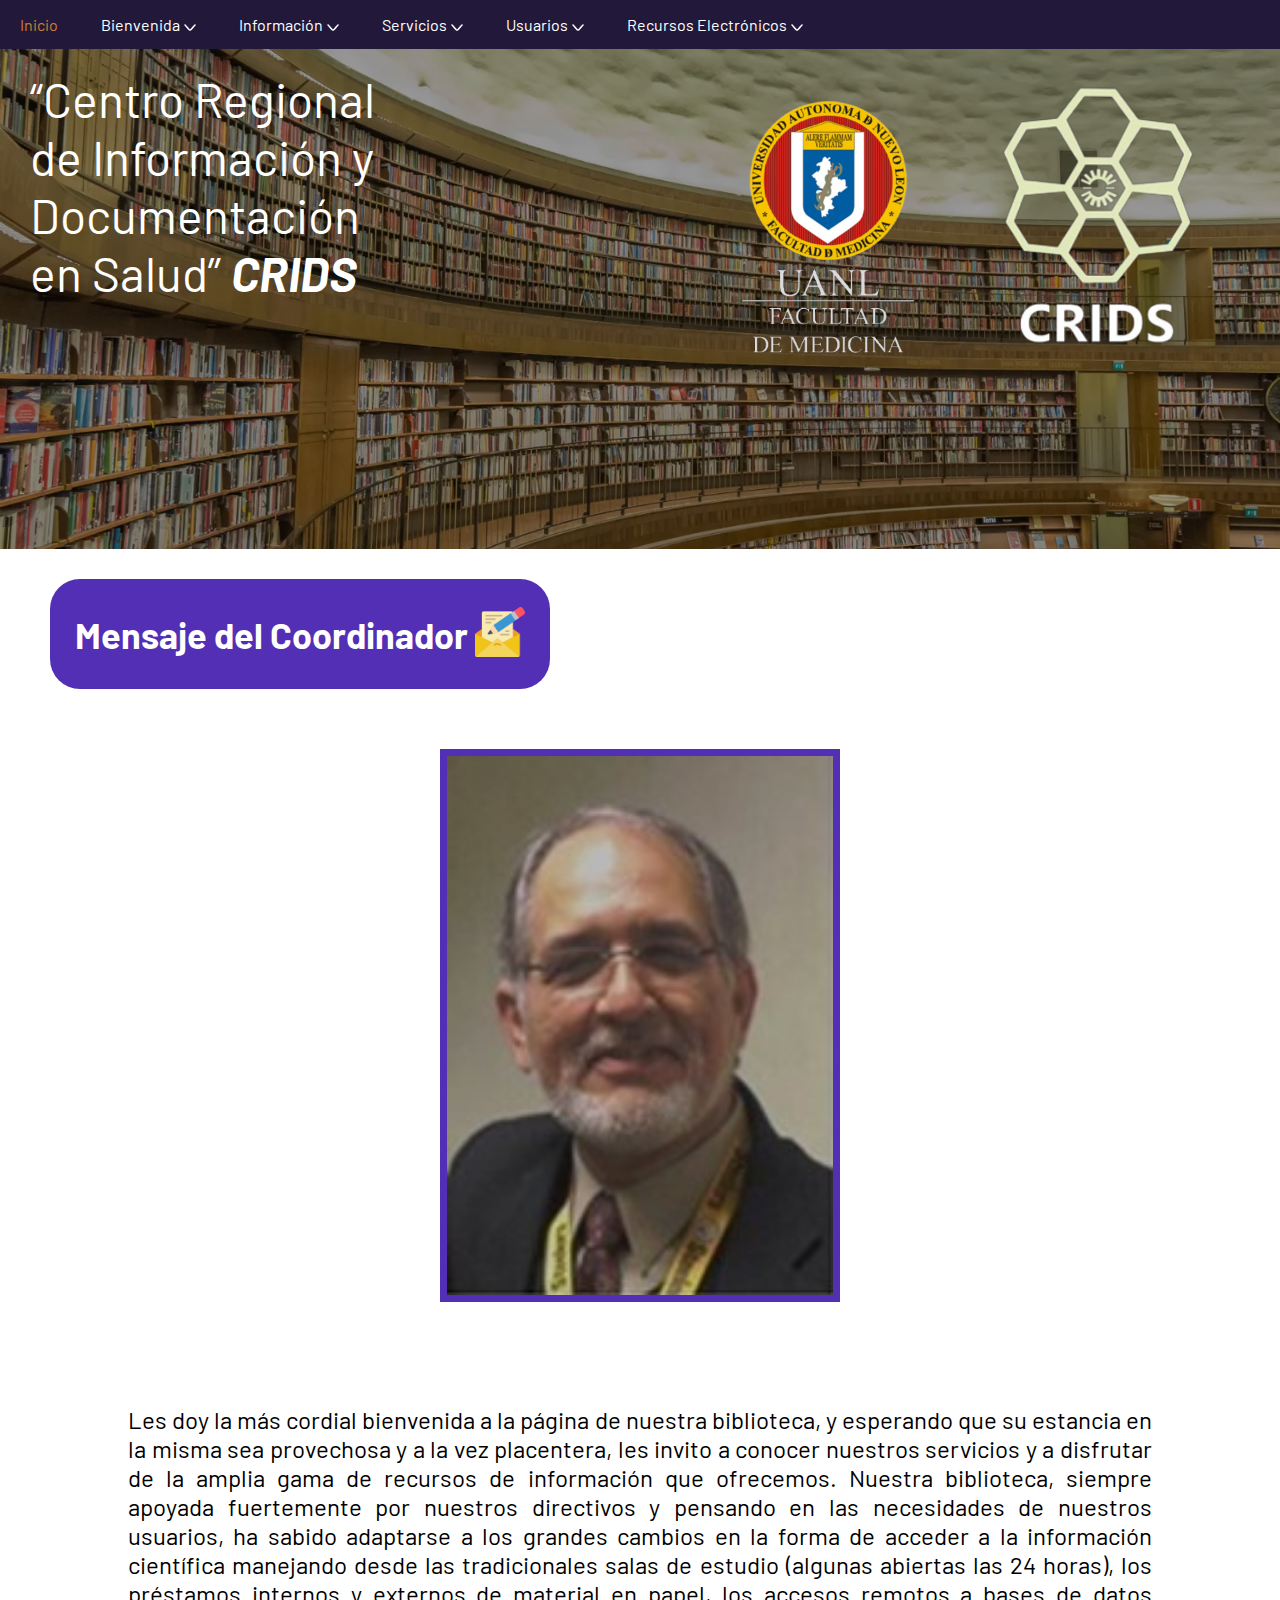
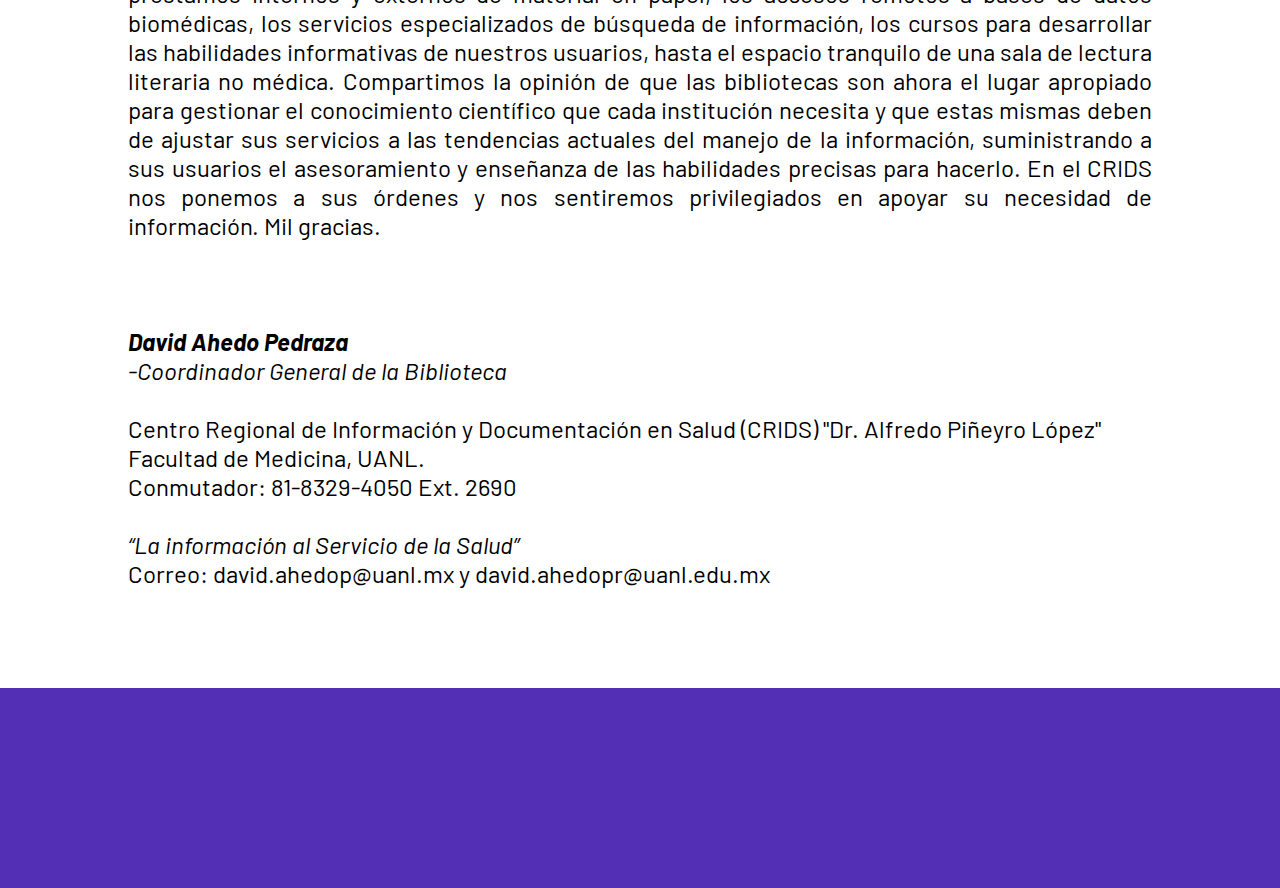
<file: mensaje_coordinadorCRIDS.html>
<!DOCTYPE html>
<html lang="en">
    <head>
        <meta charset="UTF-8">
        <meta http-equiv="X-UA-Compatible" content="IE=edge">
        <meta name="viewport" content="width=device-width, initial-scale=1.0">
        <link rel="stylesheet" href="css/style.css">
        <link rel="preconnect" href="https://fonts.googleapis.com">
        <link rel="preconnect" href="https://fonts.gstatic.com" crossorigin>
        <link href="https://fonts.googleapis.com/css2?family=Barlow&display=swap" rel="stylesheet">
        <link rel="shortcut icon" href="favicon.png" />
        <style>
            body{
                font-family: 'Barlow', sans-serif;
                color: white;
                height: auto;
            }
        </style>
        <title>CRIDS</title>
    </head>
<body>

    <nav class="navegacion">
        <ul class="menu">
            <li><a href="index.html">Inicio</a></li>
            <li><a href="#">Bienvenida<img class="icon" src="images/icons/down.png"></a>
                <ul class="submenu">
                    <li><a href="mensaje_director.html">Mensaje del Director de la Facultad de Medicina y Hospital Universitario</a></li>
                    <li><a href="mensaje_coordinadorCRIDS.html">Mensaje del Coordinador General del CRIDS</a></li>
                    <li><a href="fundamentos_calidad.html"><hr><br>Fundamentos de Calidad</a></li>
                </ul>
            </li>
            <li><a href="#">Información<img class="icon" src="images/icons/down.png"></a>
                <ul class="submenu">
                    <li><a href="ubicacion.html">Ubicación</a></li>
                    <li><a href="i">Instalaciones</a></li>
                    <li><a href="directorio.html">Directorio</a></li>
                    <li><a href="historia.html"><hr><br>Historia</a></li>
                </ul>
            </li>
            <li><a href="#">Servicios<img class="icon" src="images/icons/down.png"></a>
                <ul class="submenu">
                    <li><a href="serv_generales.html">Servicios Generales</a></li>
                    <li><a href="serv_especializados.html">Servicios Especializados</a></li>
                </ul></li>
                <li><a href="#">Usuarios<img class="icon" src="images/icons/down.png"></a>
                    <ul class="submenu">
                        <li><a href="recom_generales.html">Recomendaciones</a></li>
                        <li><a href="faq.html">Preguntas Frecuentes</a></li>
                        <li><a href="reglamento.html">Reglamentos</a></li>
                        <li><a href="#">Red Inalámbrica</a></li>
                    </ul>
                </li>
                <li><a href="#">Recursos Electrónicos<img class="icon" src="images/icons/down.png"></a>
                    <ul class="submenu">
                        <li><a href="#">Bases de datos</a></li>
                        <li><a href="#">Libros Virtuales</a></li>
                        <li><a href="#">Fuentes Electrónicas</a></li>
                    </ul></li>
        </ul>
    </nav>

    <div style="height: 20%;width: 100%;">
        <img src="images/33035.jpg" class="banner">
        <div class="bannertxt">“Centro Regional de Información y Documentación en Salud” <b><i>CRIDS</i></b>
            </div>
            <img src="images/CRIDS_logo_white.png" class="cridsimg">
            <img src="images/FACMED_logo_white.png" class="facmedimg">
    </div>
    
    <div style="position: absolute;top: 549px;width: 100%;height: fit-content;">

        <div class="resrect">
            <div class="restxt"><b>Mensaje del Coordinador</b></div>
            <div class="resicon"><img src="images/icons/letter.png" alt=""></div>
        </div>


        <div class="centered_image">
            <img src="images/mensaje_coordinadorCRIDS/dap.jpg" style="width: 400px; border: 7px solid #532FB5;">
        </div>

        <div style="position: relative; color: black; margin-left: 10vw; margin-right: 10vw; text-align: justify; top: 300px;font-size: 24px;" class="fulltext_container">
            <p>
                Les doy la más cordial bienvenida a la página de nuestra biblioteca, y esperando que 
                su estancia en la misma sea provechosa y a la vez placentera, les invito a conocer 
                nuestros servicios y a disfrutar de la amplia gama de recursos de información que 
                ofrecemos. Nuestra biblioteca, siempre apoyada fuertemente por nuestros directivos y 
                pensando en las necesidades de nuestros usuarios, ha sabido adaptarse a los grandes 
                cambios en la forma de acceder a la información científica manejando desde las 
                tradicionales salas de estudio (algunas abiertas las 24 horas), los préstamos internos 
                y externos de material en papel, los accesos remotos a bases de datos biomédicas, los 
                servicios especializados de búsqueda de información, los cursos para desarrollar las 
                habilidades informativas de nuestros usuarios, hasta el espacio tranquilo de una sala 
                de lectura literaria no médica. Compartimos la opinión de que las bibliotecas son ahora 
                el lugar apropiado para gestionar el conocimiento científico que cada institución 
                necesita y que estas mismas deben de ajustar sus servicios a las tendencias actuales del 
                manejo de la información, suministrando a sus usuarios el asesoramiento y enseñanza de 
                las habilidades precisas para hacerlo. En el CRIDS nos ponemos a sus órdenes y nos 
                sentiremos privilegiados en apoyar su necesidad de información. Mil gracias.
                <br><br><br><br>
                <i><b>David Ahedo Pedraza</b></i><br><i> -Coordinador General de la Biblioteca</i>
                <br><br>
                Centro Regional de Información y Documentación en Salud (CRIDS) "Dr. Alfredo Piñeyro López" 
                <br>
                Facultad de Medicina, UANL. 
                <br>
                Conmutador: 81-8329-4050 Ext. 2690  
                <br><br>
                <i>“La información al Servicio de la Salud” </i>
                <br>
                Correo: david.ahedop@uanl.mx y david.ahedopr@uanl.edu.mx 
                
            </p>
        </div>

        <div style="position: relative; top: 400px;width: 100%;height:200px;background-color: #532FB5;"></div>
        
    </div>
</body>
</html>
</file>
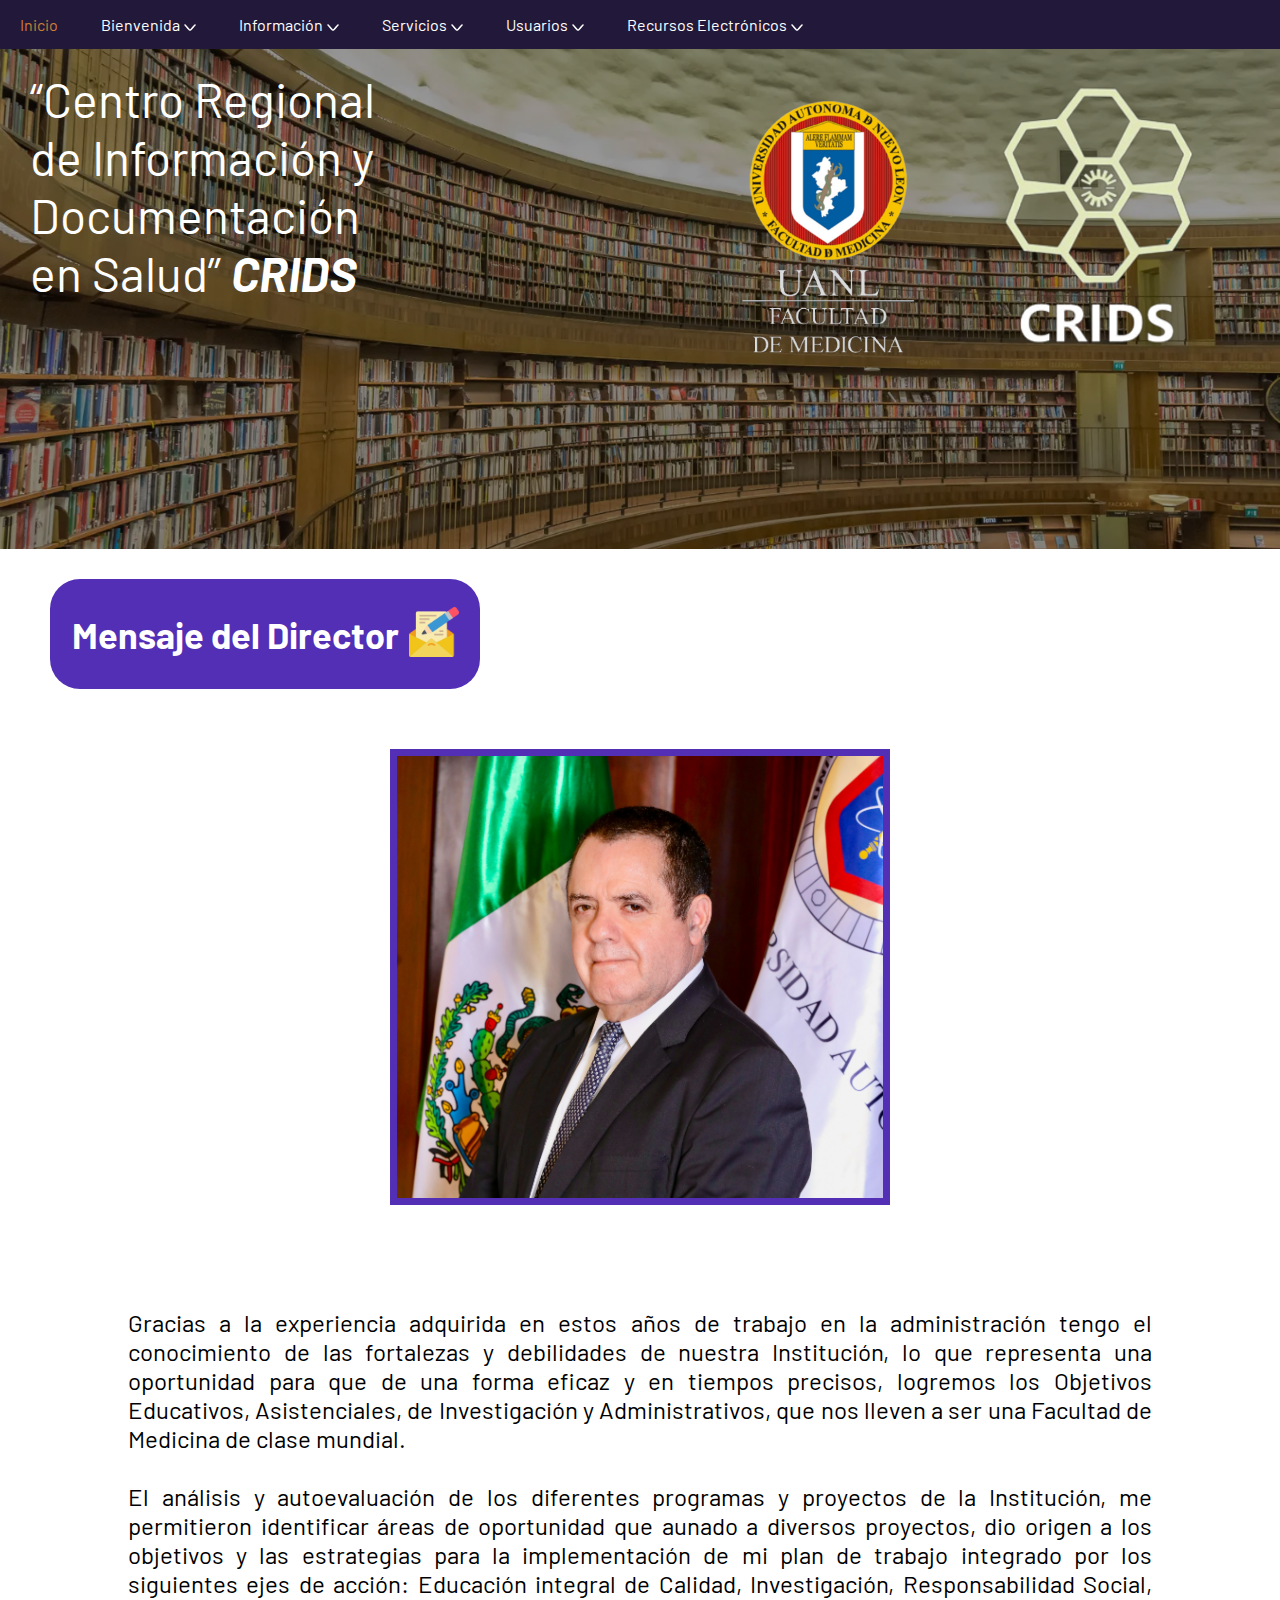
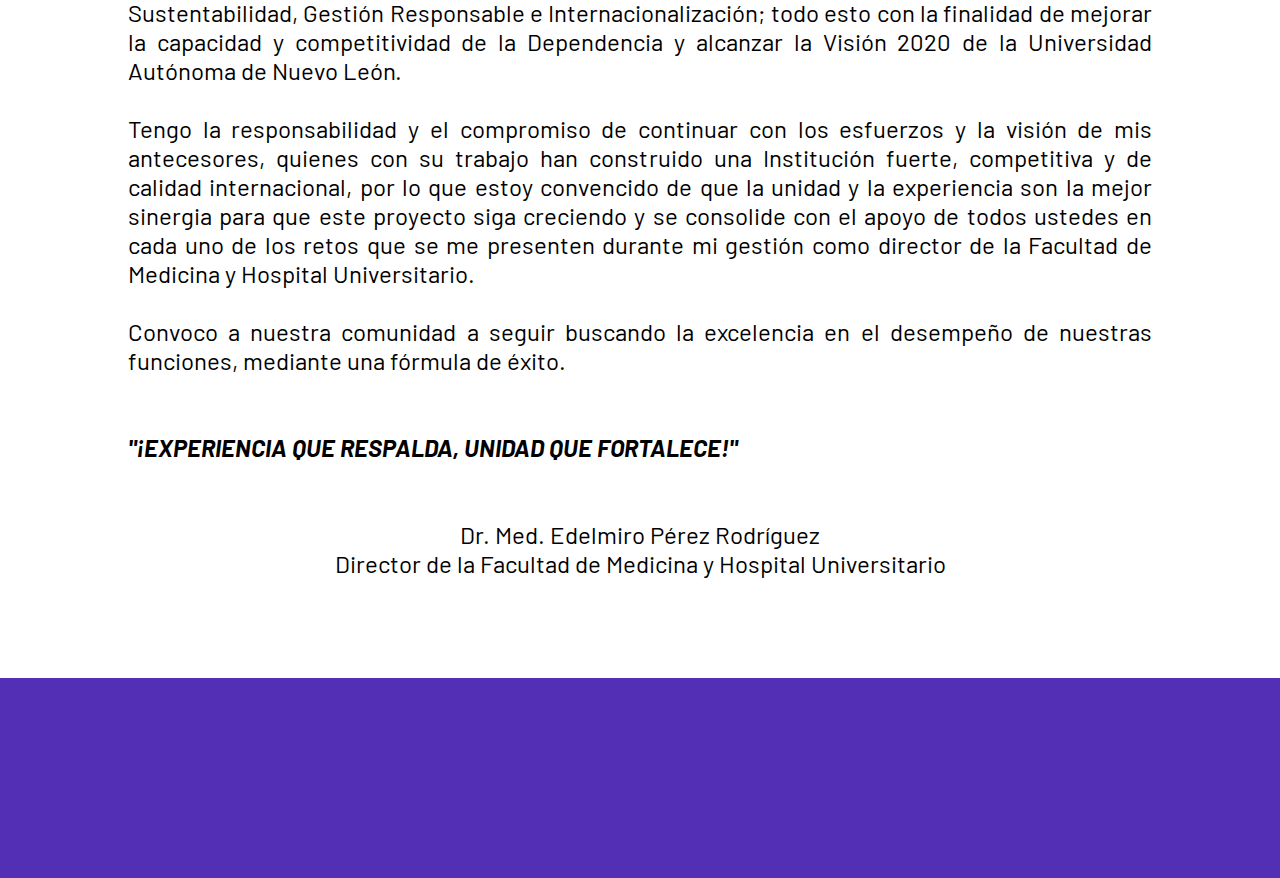
<file: mensaje_director.html>
<!DOCTYPE html>
<html lang="en">
    <head>
        <meta charset="UTF-8">
        <meta http-equiv="X-UA-Compatible" content="IE=edge">
        <meta name="viewport" content="width=device-width, initial-scale=1.0">
        <link rel="stylesheet" href="css/style.css">
        <link rel="preconnect" href="https://fonts.googleapis.com">
        <link rel="preconnect" href="https://fonts.gstatic.com" crossorigin>
        <link href="https://fonts.googleapis.com/css2?family=Barlow&display=swap" rel="stylesheet">
        <link rel="shortcut icon" href="favicon.png" />
        <style>
            body{
                font-family: 'Barlow', sans-serif;
                color: white;
                height: auto;
            }
        </style>
        <title>CRIDS</title>
    </head>
<body>

    <nav class="navegacion">
        <ul class="menu">
            <li><a href="index.html">Inicio</a></li>
            <li><a href="#">Bienvenida<img class="icon" src="images/icons/down.png"></a>
                <ul class="submenu">
                    <li><a href="mensaje_director.html">Mensaje del Director de la Facultad de Medicina y Hospital Universitario</a></li>
                    <li><a href="mensaje_coordinadorCRIDS.html">Mensaje del Coordinador General del CRIDS</a></li>
                    <li><a href="fundamentos_calidad.html"><hr><br>Fundamentos de Calidad</a></li>
                </ul>
            </li>
            <li><a href="#">Información<img class="icon" src="images/icons/down.png"></a>
                <ul class="submenu">
                    <li><a href="ubicacion.html">Ubicación</a></li>
                    <li><a href="i">Instalaciones</a></li>
                    <li><a href="directorio.html">Directorio</a></li>
                    <li><a href="historia.html"><hr><br>Historia</a></li>
                </ul>
            </li>
            <li><a href="#">Servicios<img class="icon" src="images/icons/down.png"></a>
                <ul class="submenu">
                    <li><a href="serv_generales.html">Servicios Generales</a></li>
                    <li><a href="serv_especializados.html">Servicios Especializados</a></li>
                </ul></li>
                <li><a href="#">Usuarios<img class="icon" src="images/icons/down.png"></a>
                    <ul class="submenu">
                        <li><a href="recom_generales.html">Recomendaciones</a></li>
                        <li><a href="faq.html">Preguntas Frecuentes</a></li>
                        <li><a href="reglamento.html">Reglamentos</a></li>
                        <li><a href="#">Red Inalámbrica</a></li>
                    </ul>
                </li>
                <li><a href="#">Recursos Electrónicos<img class="icon" src="images/icons/down.png"></a>
                    <ul class="submenu">
                        <li><a href="#">Bases de datos</a></li>
                        <li><a href="#">Libros Virtuales</a></li>
                        <li><a href="#">Fuentes Electrónicas</a></li>
                    </ul></li>
        </ul>
    </nav>

    <div style="height: 20%;width: 100%;">
        <img src="images/33035.jpg" class="banner">
        <div class="bannertxt">“Centro Regional de Información y Documentación en Salud” <b><i>CRIDS</i></b>
            </div>
            <img src="images/CRIDS_logo_white.png" class="cridsimg">
            <img src="images/FACMED_logo_white.png" class="facmedimg">
    </div>
    
    <div style="position: absolute;top: 549px;width: 100%;height: fit-content;">

        <div class="resrect" style="width: 430px;">
            <div class="restxt"><b>Mensaje del Director</b></div>
            <div class="resicon"><img src="images/icons/letter.png" alt=""></div>
        </div>


        <div class="centered_image">
            <img src="images/mensaje_director/ovg.jpeg" style="width: 500px; border: 7px solid #532FB5;">
        </div>

        <div style="position: relative; color: black; margin-left: 10vw; margin-right: 10vw; text-align: justify; top: 300px;font-size: 24px;" class="fulltext_container">
            <p>
                Gracias a la experiencia adquirida en estos años de trabajo en la 
                administración tengo el conocimiento de las fortalezas y debilidades de 
                nuestra Institución, lo que representa una oportunidad para que de una 
                forma eficaz y en tiempos precisos, logremos los Objetivos Educativos, 
                Asistenciales, de Investigación y Administrativos, que nos lleven a ser 
                una Facultad de Medicina de clase mundial. 
                <br><br>
                El análisis y autoevaluación de los diferentes programas y proyectos de 
                la Institución, me permitieron identificar áreas de oportunidad que 
                aunado a diversos proyectos, dio origen a los objetivos y las estrategias 
                para la implementación de mi plan de trabajo integrado por los siguientes 
                ejes de acción: Educación integral de Calidad, Investigación, 
                Responsabilidad Social, Sustentabilidad, Gestión Responsable e 
                Internacionalización; todo esto con la finalidad de mejorar la capacidad 
                y competitividad de la Dependencia y alcanzar la Visión 2020 de la 
                Universidad Autónoma de Nuevo León.
                <br><br>
                Tengo la responsabilidad y el compromiso de continuar con los esfuerzos 
                y la visión de mis antecesores, quienes con su trabajo han construido 
                una Institución fuerte, competitiva y de calidad internacional, por lo 
                que estoy convencido de que la unidad y la experiencia son la mejor 
                sinergia para que este proyecto siga creciendo y se consolide con el 
                apoyo de todos ustedes en cada uno de los retos que se me presenten 
                durante mi gestión como director de la Facultad de Medicina y Hospital 
                Universitario.
                <br><br>
                Convoco a nuestra comunidad a seguir buscando la excelencia en el 
                desempeño de nuestras funciones, mediante una fórmula de éxito.
                <br><br><br>
                <b><i>"¡EXPERIENCIA QUE RESPALDA, UNIDAD QUE FORTALECE!"</i></b>
                <br><br><br>
                <p style="text-align: center;">Dr. Med. Edelmiro Pérez Rodríguez 
                <br> 
                Director de la Facultad de Medicina y Hospital Universitario
                </p>
            </p>
        </div>

        <div style="position: relative; top: 400px;width: 100%;height:200px;background-color: #532FB5;"></div>
        
    </div>
</body>
</html>
</file>
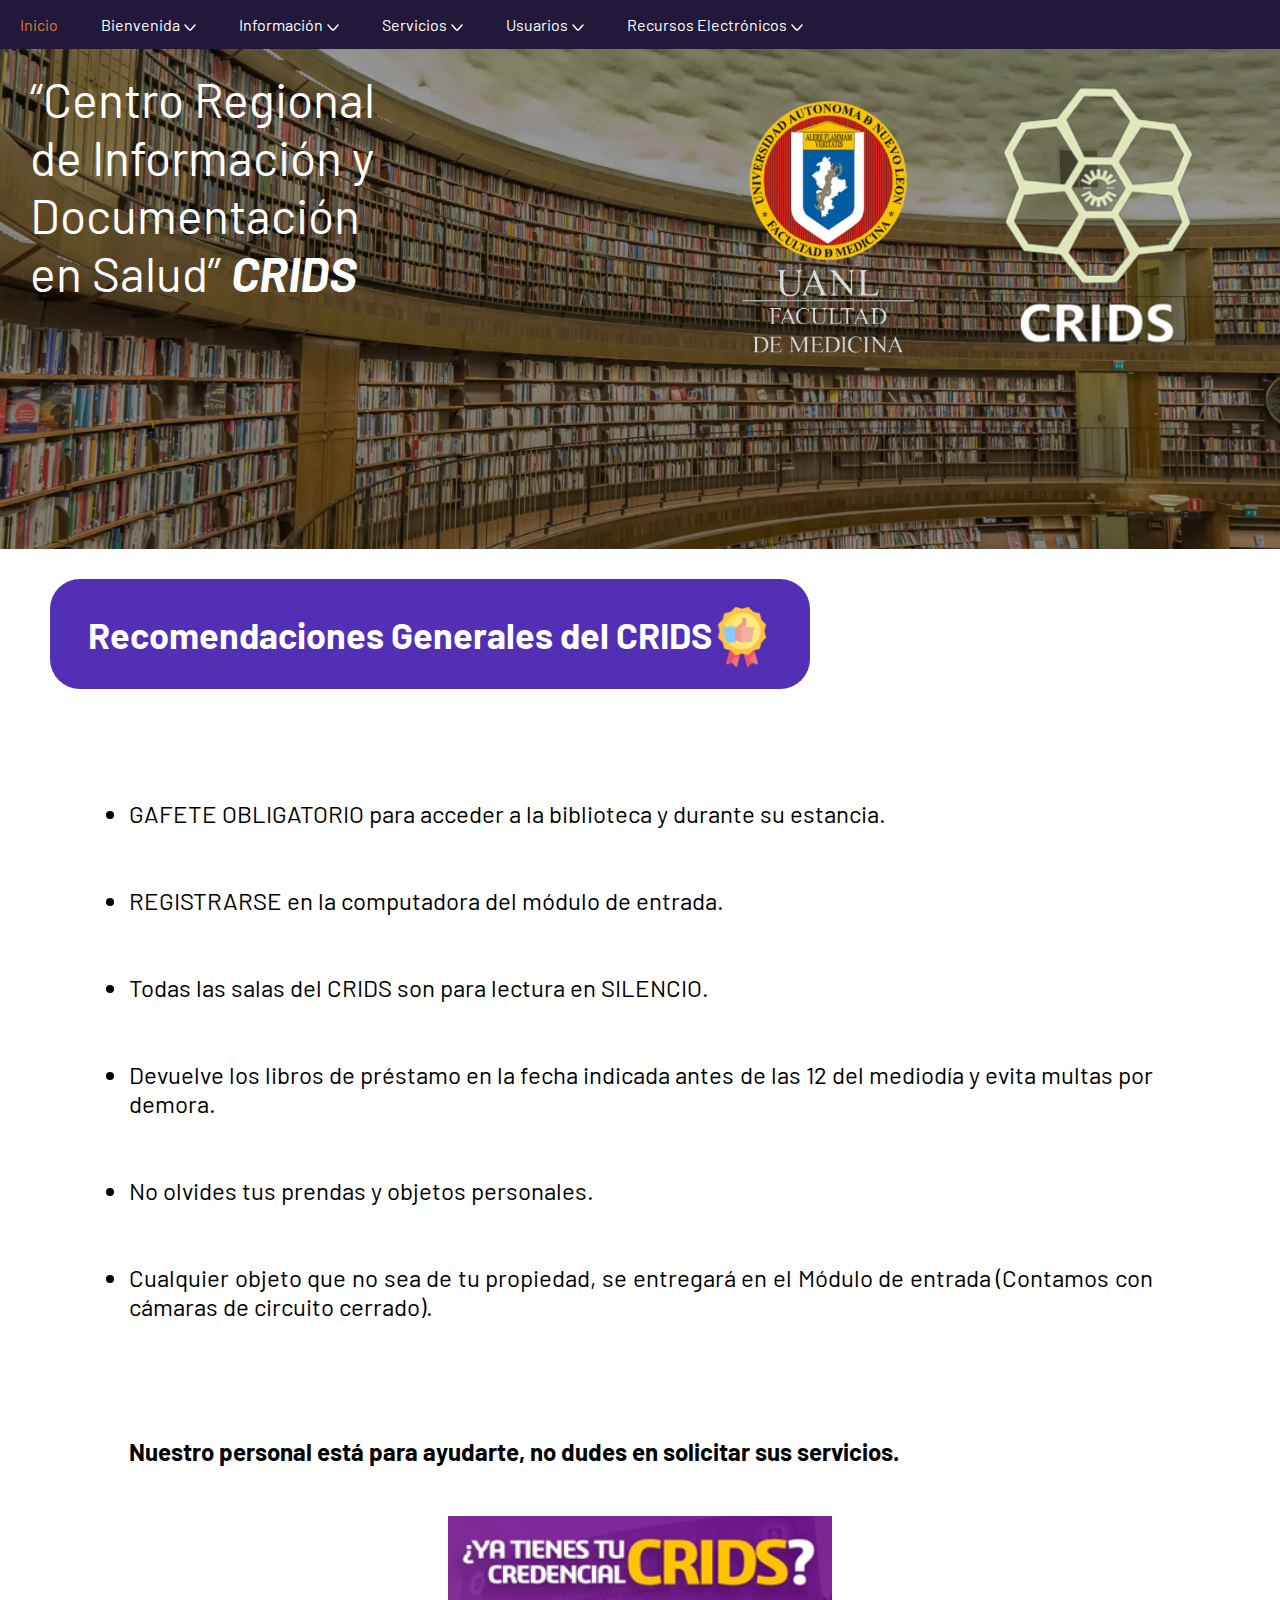
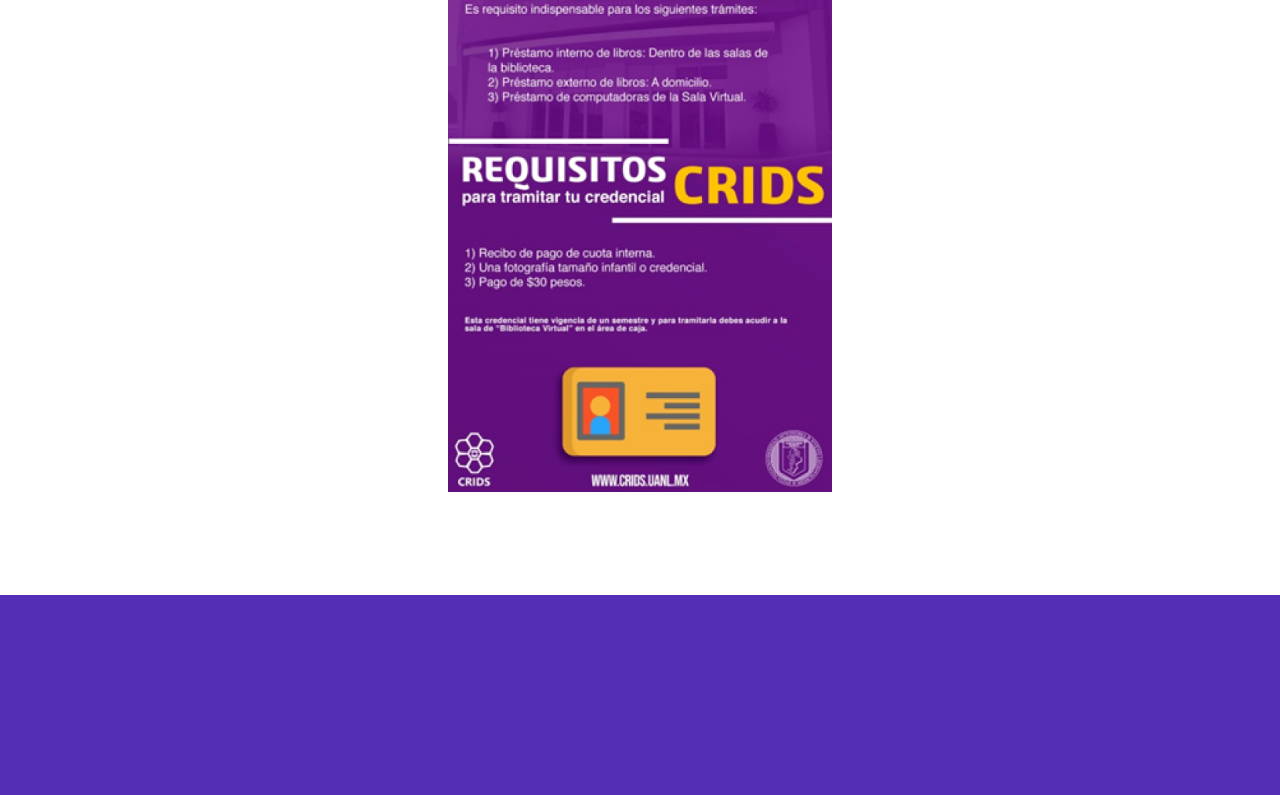
<file: recom_generales.html>
<!DOCTYPE html>
<html lang="en">
    <head>
        <meta charset="UTF-8">
        <meta http-equiv="X-UA-Compatible" content="IE=edge">
        <meta name="viewport" content="width=device-width, initial-scale=1.0">
        <link rel="stylesheet" href="css/style.css">
        <link rel="preconnect" href="https://fonts.googleapis.com">
        <link rel="preconnect" href="https://fonts.gstatic.com" crossorigin>
        <link href="https://fonts.googleapis.com/css2?family=Barlow&display=swap" rel="stylesheet">
        <link rel="shortcut icon" href="favicon.png" />
        <style>
            body{
                font-family: 'Barlow', sans-serif;
                color: white;
                height: auto;
            }
        </style>
        <title>CRIDS</title>
    </head>
<body>

    <nav class="navegacion">
        <ul class="menu">
            <li><a href="index.html">Inicio</a></li>
            <li><a href="#">Bienvenida<img class="icon" src="images/icons/down.png"></a>
                <ul class="submenu">
                    <li><a href="mensaje_director.html">Mensaje del Director de la Facultad de Medicina y Hospital Universitario</a></li>
                    <li><a href="mensaje_coordinadorCRIDS.html">Mensaje del Coordinador General del CRIDS</a></li>
                    <li><a href="fundamentos_calidad.html"><hr><br>Fundamentos de Calidad</a></li>
                </ul>
            </li>
            <li><a href="#">Información<img class="icon" src="images/icons/down.png"></a>
                <ul class="submenu">
                    <li><a href="ubicacion.html">Ubicación</a></li>
                    <li><a href="i">Instalaciones</a></li>
                    <li><a href="directorio.html">Directorio</a></li>
                    <li><a href="historia.html"><hr><br>Historia</a></li>
                </ul>
            </li>
            <li><a href="#">Servicios<img class="icon" src="images/icons/down.png"></a>
                <ul class="submenu">
                    <li><a href="serv_generales.html">Servicios Generales</a></li>
                    <li><a href="serv_especializados.html">Servicios Especializados</a></li>
                </ul></li>
                <li><a href="#">Usuarios<img class="icon" src="images/icons/down.png"></a>
                    <ul class="submenu">
                        <li><a href="recom_generales.html">Recomendaciones</a></li>
                        <li><a href="faq.html">Preguntas Frecuentes</a></li>
                        <li><a href="reglamento.html">Reglamentos</a></li>
                        <li><a href="#">Red Inalámbrica</a></li>
                    </ul>
                </li>
                <li><a href="#">Recursos Electrónicos<img class="icon" src="images/icons/down.png"></a>
                    <ul class="submenu">
                        <li><a href="#">Bases de datos</a></li>
                        <li><a href="#">Libros Virtuales</a></li>
                        <li><a href="#">Fuentes Electrónicas</a></li>
                    </ul></li>
        </ul>
    </nav>
    
    <div style="height: 20%;width: 100%;">
        <img src="images/33035.jpg" class="banner">
        <div class="bannertxt">“Centro Regional de Información y Documentación en Salud” <b><i>CRIDS</i></b>
            </div>
            <img src="images/CRIDS_logo_white.png" class="cridsimg">
            <img src="images/FACMED_logo_white.png" class="facmedimg">
    </div>
    
    <div style="position: absolute;top: 549px;width: 100%;height: fit-content;">

        <div class="resrect" style="width: 760px;">
            <div class="restxt" style="width: auto;"><b>Recomendaciones Generales del CRIDS</b></div>
            <div class="resicon"><img src="images/icons/quality.png" style="width: 60px; height: 60px;" alt=""></div>
        </div>


        <div class="fulltext_container" style="left: 1px;margin-right: 0px; width: 80vw;">
            
            <p><li>    
                GAFETE OBLIGATORIO para acceder a la biblioteca y durante su estancia.
                </li><br><br>
                <li>
                REGISTRARSE en la computadora del módulo de entrada.
                </li><br><br>
                <li>
                Todas las salas del CRIDS son para lectura en SILENCIO.
                </li><br><br>
                <li>
                Devuelve los libros de préstamo en la fecha indicada antes de las 12 del mediodía y evita multas por demora.
                </li><br><br>
                <li>
                No olvides tus prendas y objetos personales.
                </li><br><br>
                <li>
                Cualquier objeto que no sea de tu propiedad, se entregará en el Módulo de entrada (Contamos con cámaras de circuito cerrado).
                </li><br><br><br><br>

                <b>Nuestro personal está para ayudarte, no dudes en solicitar sus servicios.</b>
                </li>
        </p>
        
        
        </div>

        <img src="images/recom_generales/credencial_crids.png" class="credencial_img">
        <div style="position: relative; top: 400px;width: 100%;height:200px;background-color: #532FB5;"></div>
        
    </div>
</body>
</html>
</file>
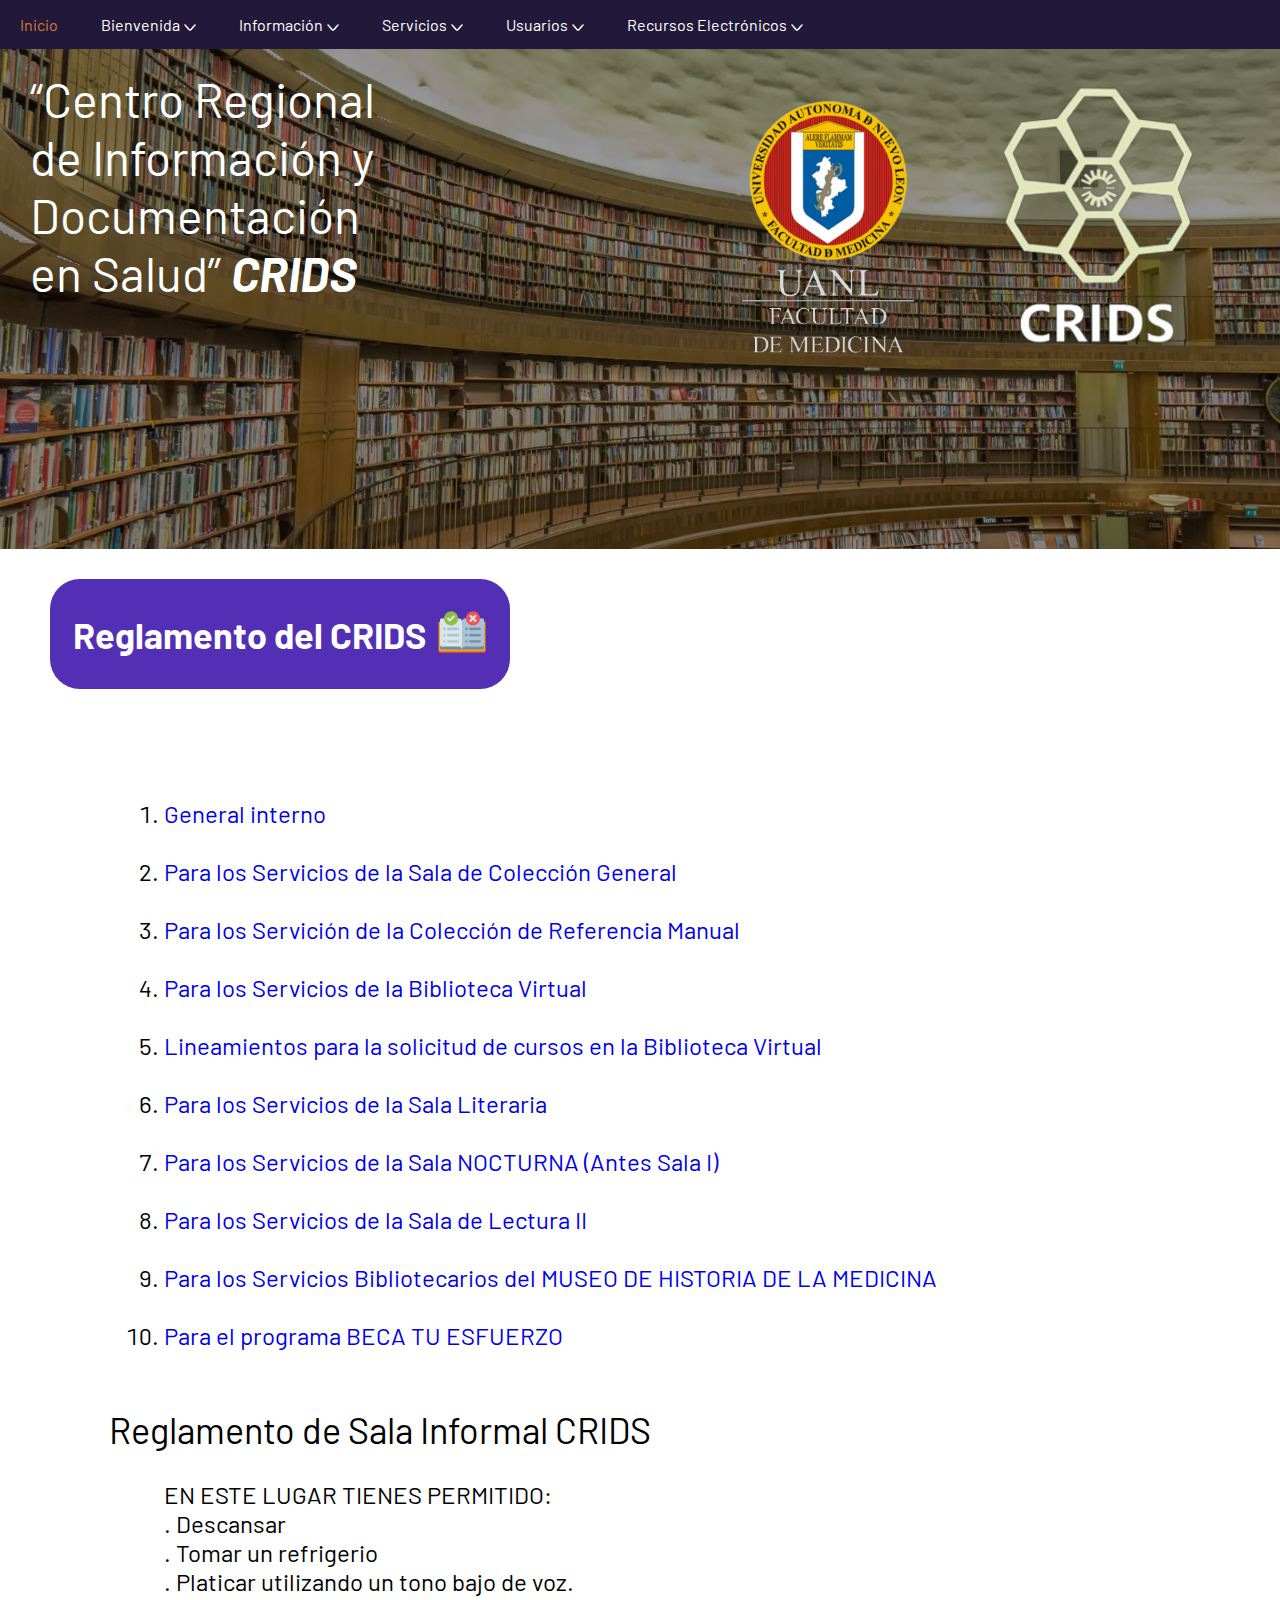
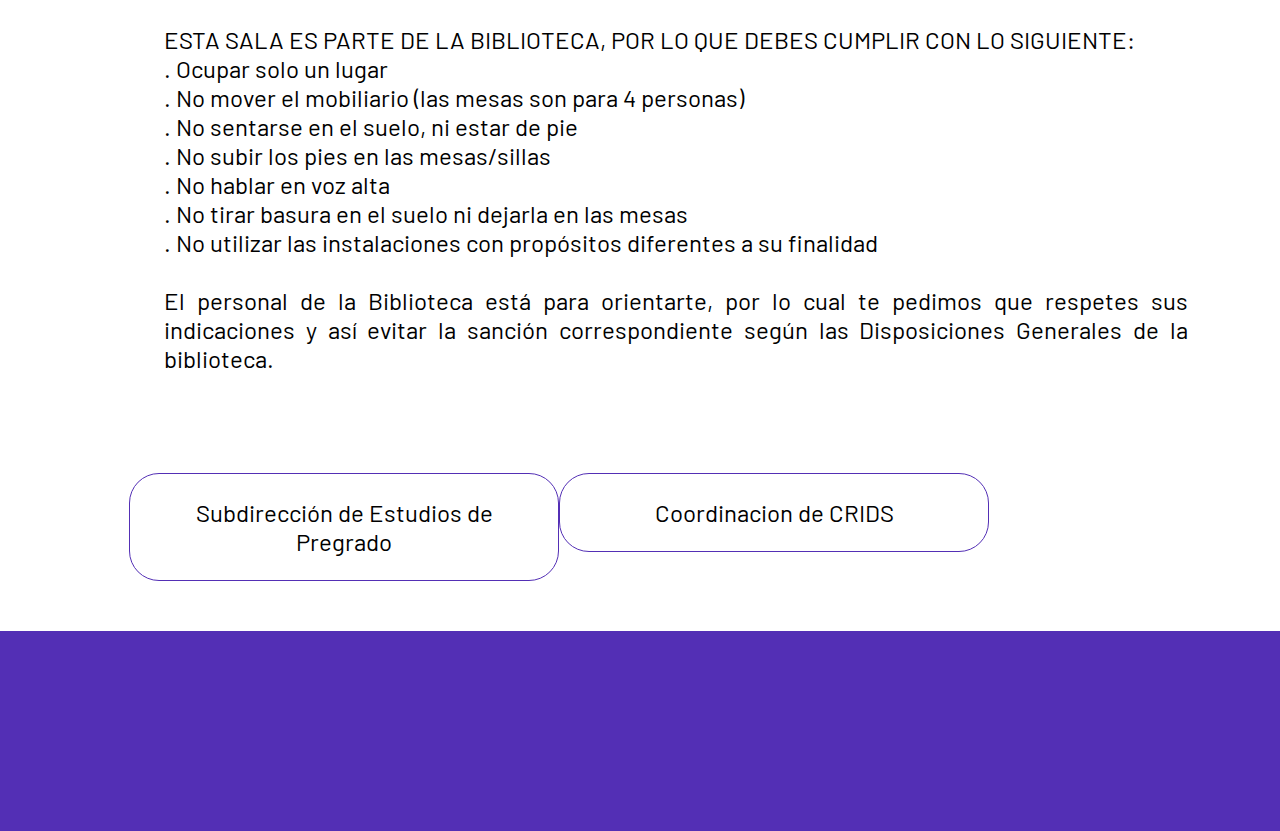
<file: reglamento.html>
<!DOCTYPE html>
<html lang="en">
    <head>
        <meta charset="UTF-8">
        <meta http-equiv="X-UA-Compatible" content="IE=edge">
        <meta name="viewport" content="width=device-width, initial-scale=1.0">
        <link rel="stylesheet" href="css/style.css">
        <link rel="preconnect" href="https://fonts.googleapis.com">
        <link rel="preconnect" href="https://fonts.gstatic.com" crossorigin>
        <link href="https://fonts.googleapis.com/css2?family=Barlow&display=swap" rel="stylesheet">
        <link rel="shortcut icon" href="favicon.png" />
        <style>
            body{
                font-family: 'Barlow', sans-serif;
                color: white;
                height: auto;
            }
        </style>
        <title>CRIDS</title>
    </head>
<body>

    <nav class="navegacion">
        <ul class="menu">
            <li><a href="index.html">Inicio</a></li>
            <li><a href="#">Bienvenida<img class="icon" src="images/icons/down.png"></a>
                <ul class="submenu">
                    <li><a href="mensaje_director.html">Mensaje del Director de la Facultad de Medicina y Hospital Universitario</a></li>
                    <li><a href="mensaje_coordinadorCRIDS.html">Mensaje del Coordinador General del CRIDS</a></li>
                    <li><a href="fundamentos_calidad.html"><hr><br>Fundamentos de Calidad</a></li>
                </ul>
            </li>
            <li><a href="#">Información<img class="icon" src="images/icons/down.png"></a>
                <ul class="submenu">
                    <li><a href="ubicacion.html">Ubicación</a></li>
                    <li><a href="i">Instalaciones</a></li>
                    <li><a href="directorio.html">Directorio</a></li>
                    <li><a href="historia.html"><hr><br>Historia</a></li>
                </ul>
            </li>
            <li><a href="#">Servicios<img class="icon" src="images/icons/down.png"></a>
                <ul class="submenu">
                    <li><a href="serv_generales.html">Servicios Generales</a></li>
                    <li><a href="serv_especializados.html">Servicios Especializados</a></li>
                </ul></li>
                <li><a href="#">Usuarios<img class="icon" src="images/icons/down.png"></a>
                    <ul class="submenu">
                        <li><a href="recom_generales.html">Recomendaciones</a></li>
                        <li><a href="faq.html">Preguntas Frecuentes</a></li>
                        <li><a href="reglamento.html">Reglamentos</a></li>
                        <li><a href="#">Red Inalámbrica</a></li>
                    </ul>
                </li>
                <li><a href="#">Recursos Electrónicos<img class="icon" src="images/icons/down.png"></a>
                    <ul class="submenu">
                        <li><a href="#">Bases de datos</a></li>
                        <li><a href="#">Libros Virtuales</a></li>
                        <li><a href="#">Fuentes Electrónicas</a></li>
                    </ul></li>
        </ul>
    </nav>

    <div style="height: 20%;width: 100%;">
        <img src="images/33035.jpg" class="banner">
        <div class="bannertxt">“Centro Regional de Información y Documentación en Salud” <b><i>CRIDS</i></b>
            </div>
            <img src="images/CRIDS_logo_white.png" class="cridsimg">
            <img src="images/FACMED_logo_white.png" class="facmedimg">
    </div>
    
    <div style="position: absolute;top: 549px;width: 100%;height: fit-content;">

        <div class="resrect" style="width: 460px;">
            <div class="restxt" style="width: auto;"><b>Reglamento del CRIDS</b></div>
            <div class="resicon"><img src="images/icons/regulation.png" alt=""></div>
        </div>


        <div class="fulltext_container" style="left: 1px;margin-right: 0px; width: 80vw;">
            
        <p>

            <ol style="position: relative; left: 35px;">
                <li>
                    <a style="text-decoration: none;" href="http://www.crids.uanl.mx/reglas01.html"> General interno</a>
                 </li>
                 <br>
                 <li>
                    <a style="text-decoration: none;" href="http://www.crids.uanl.mx/reglas02.html">Para los Servicios de la Sala de Colección General</a>
                 </li>
                 <br>
                 <li>
                    <a style="text-decoration: none;" href="http://www.crids.uanl.mx/reglas03.html">Para los Servición de la Colección de Referencia Manual</a>
                 </li>
                 <br>
                 <li>
                    <a style="text-decoration: none;" href="http://www.crids.uanl.mx/reglas04.html">Para los Servicios de la Biblioteca Virtual</a>
                 </li>
                 <br>
                 <li>
                    <a style="text-decoration: none;" href="http://www.crids.uanl.mx/reglas05.html">Lineamientos para la solicitud de cursos en la Biblioteca Virtual</a>
                 </li>
                 <br>
                 <li>
                    <a style="text-decoration: none;" href="http://www.crids.uanl.mx/reglas06.html">Para los Servicios de la Sala Literaria</a>
                 </li>
                 <br>
                 <li>
                    <a style="text-decoration: none;" href="http://www.crids.uanl.mx/reglas07.html">Para los Servicios de la Sala NOCTURNA (Antes Sala I)</a>
                 </li>
                 <br>
                 <li>
                    <a style="text-decoration: none;" href="http://www.crids.uanl.mx/reglas08.html">Para los Servicios de la Sala de Lectura II </a>
                 </li>
                 <br>
                 <li>
                    <a style="text-decoration: none;" href="http://www.crids.uanl.mx/reglas09.html">Para los Servicios Bibliotecarios del MUSEO DE HISTORIA DE LA MEDICINA</a>
                 </li>
                 <br>
                 <li>
                    <a style="text-decoration: none;" href="http://www.crids.uanl.mx/reglas10.html">Para el programa BECA TU ESFUERZO</a>
                 </li>

            </ol>

        </p>
        <br><br>
        <p style="font-size: 36px;position: relative; left: -20px;">Reglamento de Sala Informal CRIDS</p>
        <br>
        <p style="position: relative; left: 35px;">EN ESTE LUGAR TIENES PERMITIDO: <br>
            . Descansar <br>
            . Tomar un refrigerio <br>
            . Platicar utilizando un tono bajo de voz.
            <br><br>
            ESTA SALA ES PARTE DE LA BIBLIOTECA, POR LO QUE DEBES CUMPLIR CON LO SIGUIENTE: <br>
            . Ocupar solo un lugar <br>
            . No mover el mobiliario (las mesas son para 4 personas) <br>
            . No sentarse en el suelo, ni estar de pie <br>
            . No subir los pies en las mesas/sillas <br>
            . No hablar en voz alta <br>
            . No tirar basura en el suelo ni dejarla en las mesas <br>
            . No utilizar las instalaciones con propósitos diferentes a su finalidad
            <br><br>
            El personal de la Biblioteca está para orientarte, por lo cual te pedimos que respetes sus indicaciones y así evitar la sanción correspondiente según las Disposiciones Generales de la biblioteca.
            </p>
            <div class="cuadricula" style="position: relative;top: 100px;">
                <div class="item" style="text-align: center;">Subdirección de Estudios de Pregrado</div>
                <div class="item" style="text-align: center;">Coordinacion de CRIDS</div>
            </div>
        
        </div>

        
        <div style="position: relative; top: 400px;width: 100%;height:200px;background-color: #532FB5;"></div>
        
    </div>
</body>
</html>
</file>
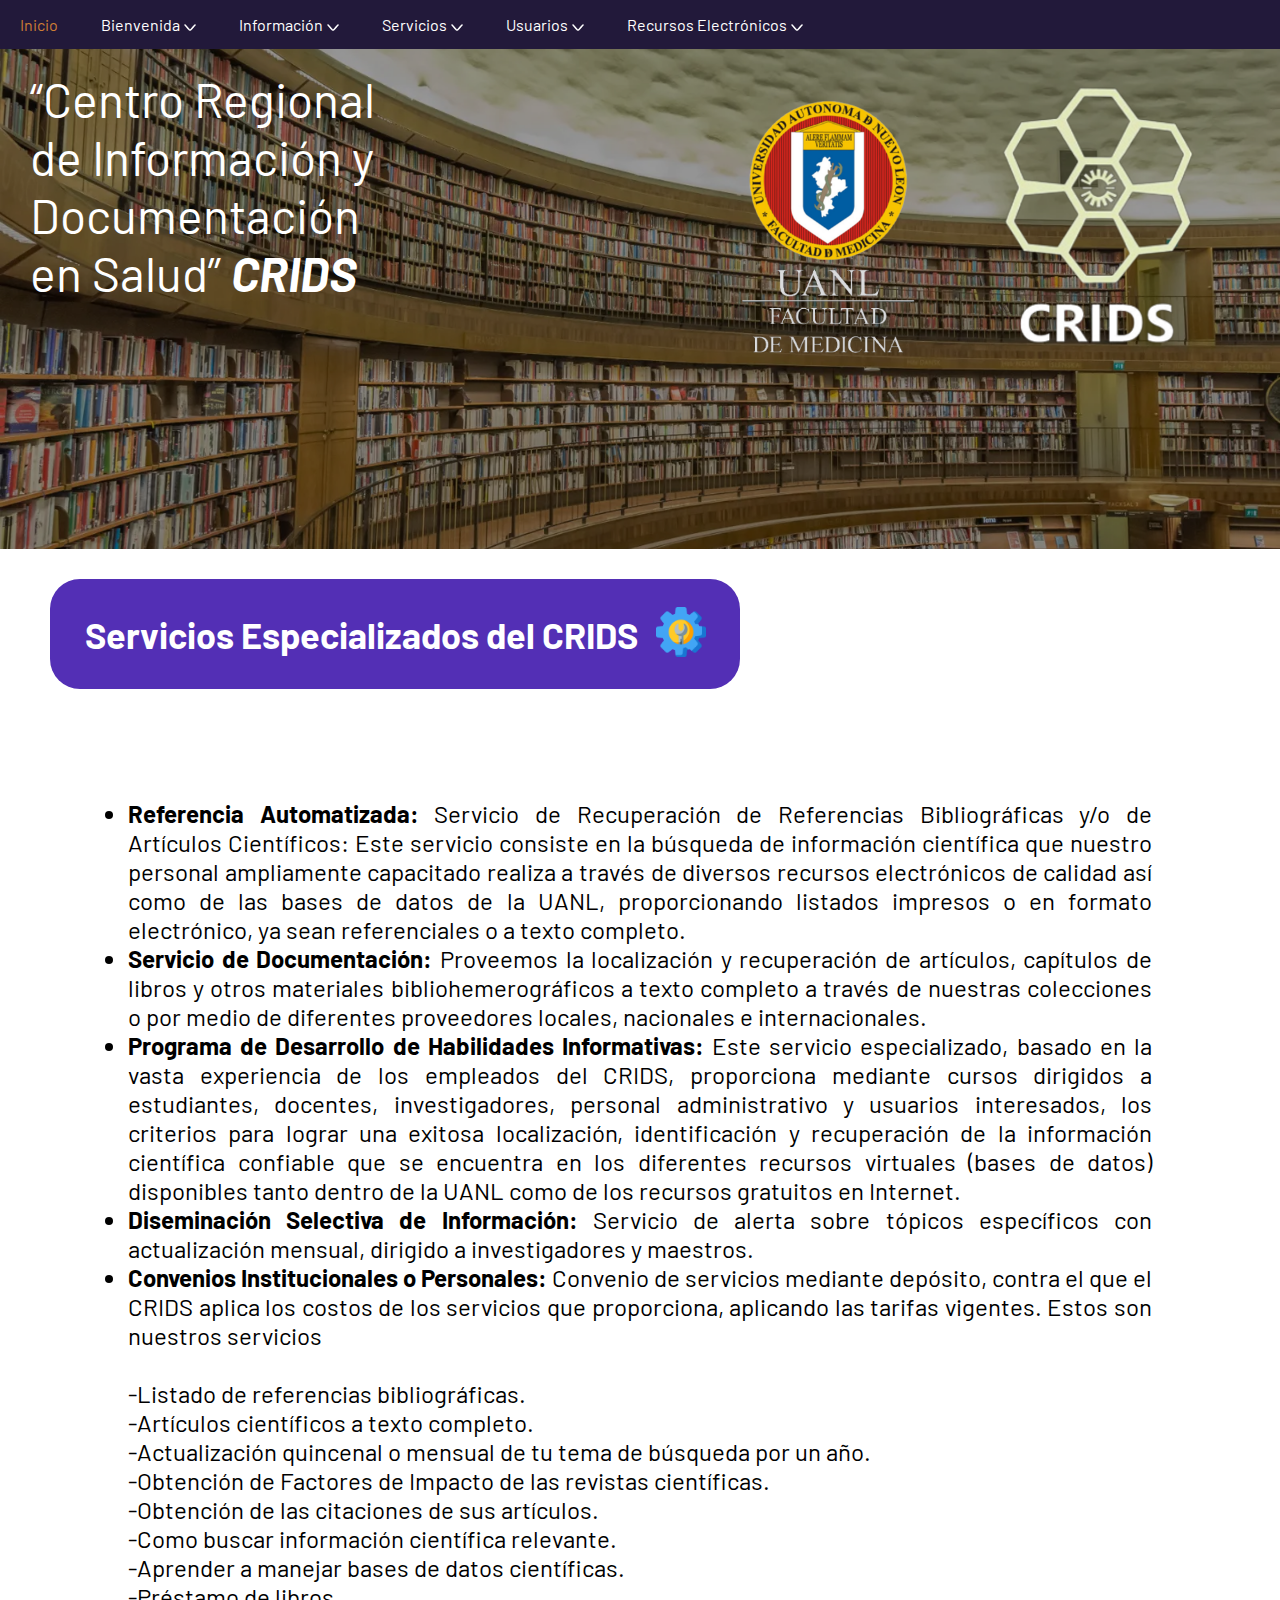
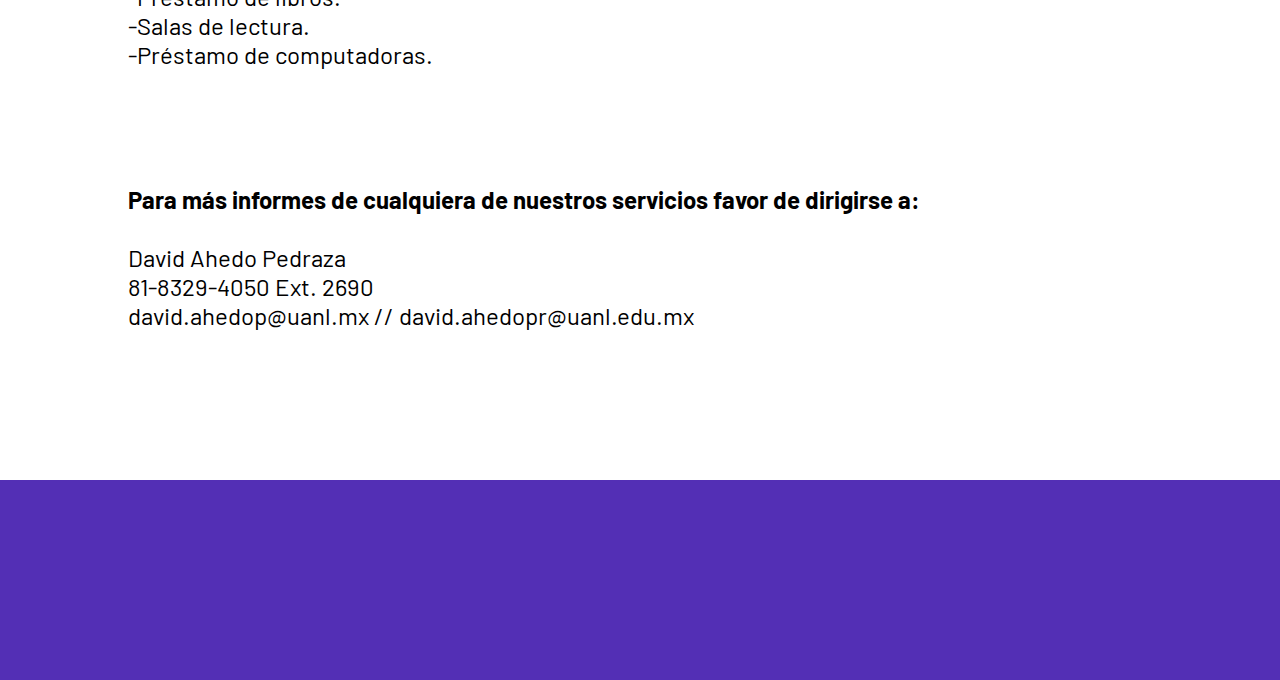
<file: serv_especializados.html>
<!DOCTYPE html>
<html lang="en">
    <head>
        <meta charset="UTF-8">
        <meta http-equiv="X-UA-Compatible" content="IE=edge">
        <meta name="viewport" content="width=device-width, initial-scale=1.0">
        <link rel="stylesheet" href="css/style.css">
        <link rel="preconnect" href="https://fonts.googleapis.com">
        <link rel="preconnect" href="https://fonts.gstatic.com" crossorigin>
        <link href="https://fonts.googleapis.com/css2?family=Barlow&display=swap" rel="stylesheet">
        <link rel="shortcut icon" href="favicon.png" />
        <style>
            body{
                font-family: 'Barlow', sans-serif;
                color: white;
                height: auto;
            }
        </style>
        <title>CRIDS</title>
    </head>
<body>

    <nav class="navegacion">
        <ul class="menu">
            <li><a href="index.html">Inicio</a></li>
            <li><a href="#">Bienvenida<img class="icon" src="images/icons/down.png"></a>
                <ul class="submenu">
                    <li><a href="mensaje_director.html">Mensaje del Director de la Facultad de Medicina y Hospital Universitario</a></li>
                    <li><a href="mensaje_coordinadorCRIDS.html">Mensaje del Coordinador General del CRIDS</a></li>
                    <li><a href="fundamentos_calidad.html"><hr><br>Fundamentos de Calidad</a></li>
                </ul>
            </li>
            <li><a href="#">Información<img class="icon" src="images/icons/down.png"></a>
                <ul class="submenu">
                    <li><a href="ubicacion.html">Ubicación</a></li>
                    <li><a href="i">Instalaciones</a></li>
                    <li><a href="directorio.html">Directorio</a></li>
                    <li><a href="historia.html"><hr><br>Historia</a></li>
                </ul>
            </li>
            <li><a href="#">Servicios<img class="icon" src="images/icons/down.png"></a>
                <ul class="submenu">
                    <li><a href="serv_generales.html">Servicios Generales</a></li>
                    <li><a href="serv_especializados.html">Servicios Especializados</a></li>
                </ul></li>
                <li><a href="#">Usuarios<img class="icon" src="images/icons/down.png"></a>
                    <ul class="submenu">
                        <li><a href="recom_generales.html">Recomendaciones</a></li>
                        <li><a href="faq.html">Preguntas Frecuentes</a></li>
                        <li><a href="reglamento.html">Reglamentos</a></li>
                        <li><a href="#">Red Inalámbrica</a></li>
                    </ul>
                </li>
                <li><a href="#">Recursos Electrónicos<img class="icon" src="images/icons/down.png"></a>
                    <ul class="submenu">
                        <li><a href="#">Bases de datos</a></li>
                        <li><a href="#">Libros Virtuales</a></li>
                        <li><a href="#">Fuentes Electrónicas</a></li>
                    </ul></li>
        </ul>
    </nav>

    <div style="height: 20%;width: 100%;">
        <img src="images/33035.jpg" class="banner">
        <div class="bannertxt">“Centro Regional de Información y Documentación en Salud” <b><i>CRIDS</i></b>
            </div>
            <img src="images/CRIDS_logo_white.png" class="cridsimg">
            <img src="images/FACMED_logo_white.png" class="facmedimg">
    </div>
    
    <div style="position: absolute;top: 549px;width: 100%;height: fit-content;">

        <div class="resrect" style="width: 690px;">
            <div class="restxt" style="width: auto;"><b>Servicios Especializados del CRIDS</b></div>
            <div class="resicon"><img src="images/icons/service.png" alt=""></div>
        </div>


        <div style="position: relative; color: black; margin-left: 10vw; margin-right: 10vw; text-align: justify; top: 250px;font-size: 24px;" class="fulltext_container">
            <p>     
                <li><b> Referencia Automatizada: </b> Servicio de Recuperación de Referencias Bibliográficas y/o de Artículos Científicos:
                    Este servicio consiste en la búsqueda de información científica que nuestro personal ampliamente capacitado realiza a través de diversos recursos electrónicos de calidad así como de las bases de datos de la UANL, proporcionando listados impresos o en formato electrónico, ya sean referenciales o a texto completo.</li>                
                
                <li><b> Servicio de Documentación: </b>
                Proveemos la localización y recuperación de artículos, capítulos de libros y otros materiales bibliohemerográficos a texto completo a través de nuestras colecciones o por medio de diferentes proveedores locales, nacionales e internacionales.
                </li>
                
                <li><b> Programa de Desarrollo de Habilidades Informativas: </b>
                Este servicio especializado, basado en la vasta experiencia de los empleados del CRIDS, proporciona mediante cursos dirigidos a estudiantes, docentes, investigadores, personal administrativo y usuarios interesados, los criterios para lograr una exitosa localización, identificación y recuperación de la información científica confiable que se encuentra en los diferentes recursos virtuales (bases de datos) disponibles tanto dentro de la UANL como de los recursos gratuitos en Internet.
                </li>

                <li><b> Diseminación Selectiva de Información: </b>
                Servicio de alerta sobre tópicos específicos con actualización mensual, dirigido a investigadores y maestros.
                </li>

                <li><b> Convenios Institucionales o Personales: </b>
                Convenio de servicios mediante depósito, contra el que el CRIDS aplica los costos de los servicios que proporciona, aplicando las tarifas vigentes. Estos son nuestros servicios
                </li>
                <br>
                -Listado de referencias bibliográficas. <br>
                -Artículos científicos a texto completo. <br>
                -Actualización quincenal o mensual de tu tema de búsqueda por un año. <br>
                -Obtención de Factores de Impacto de las revistas científicas. <br>
                -Obtención de las citaciones de sus artículos. <br>
                -Como buscar información científica relevante. <br>
                -Aprender a manejar bases de datos científicas. <br>
                -Préstamo de libros. <br>
                -Salas de lectura. <br>
                -Préstamo de computadoras. <br>
                <br><br><br><br>
                <b>Para más informes de cualquiera de nuestros servicios favor de dirigirse a:</b> <br><br>
                David Ahedo Pedraza <br> 
                81-8329-4050 Ext. 2690 <br>
                david.ahedop@uanl.mx // david.ahedopr@uanl.edu.mx
          </p>
        </div>

        <div style="position: relative; top: 400px;width: 100%;height:200px;background-color: #532FB5;"></div>
        
    </div>
</body>
</html>
</file>
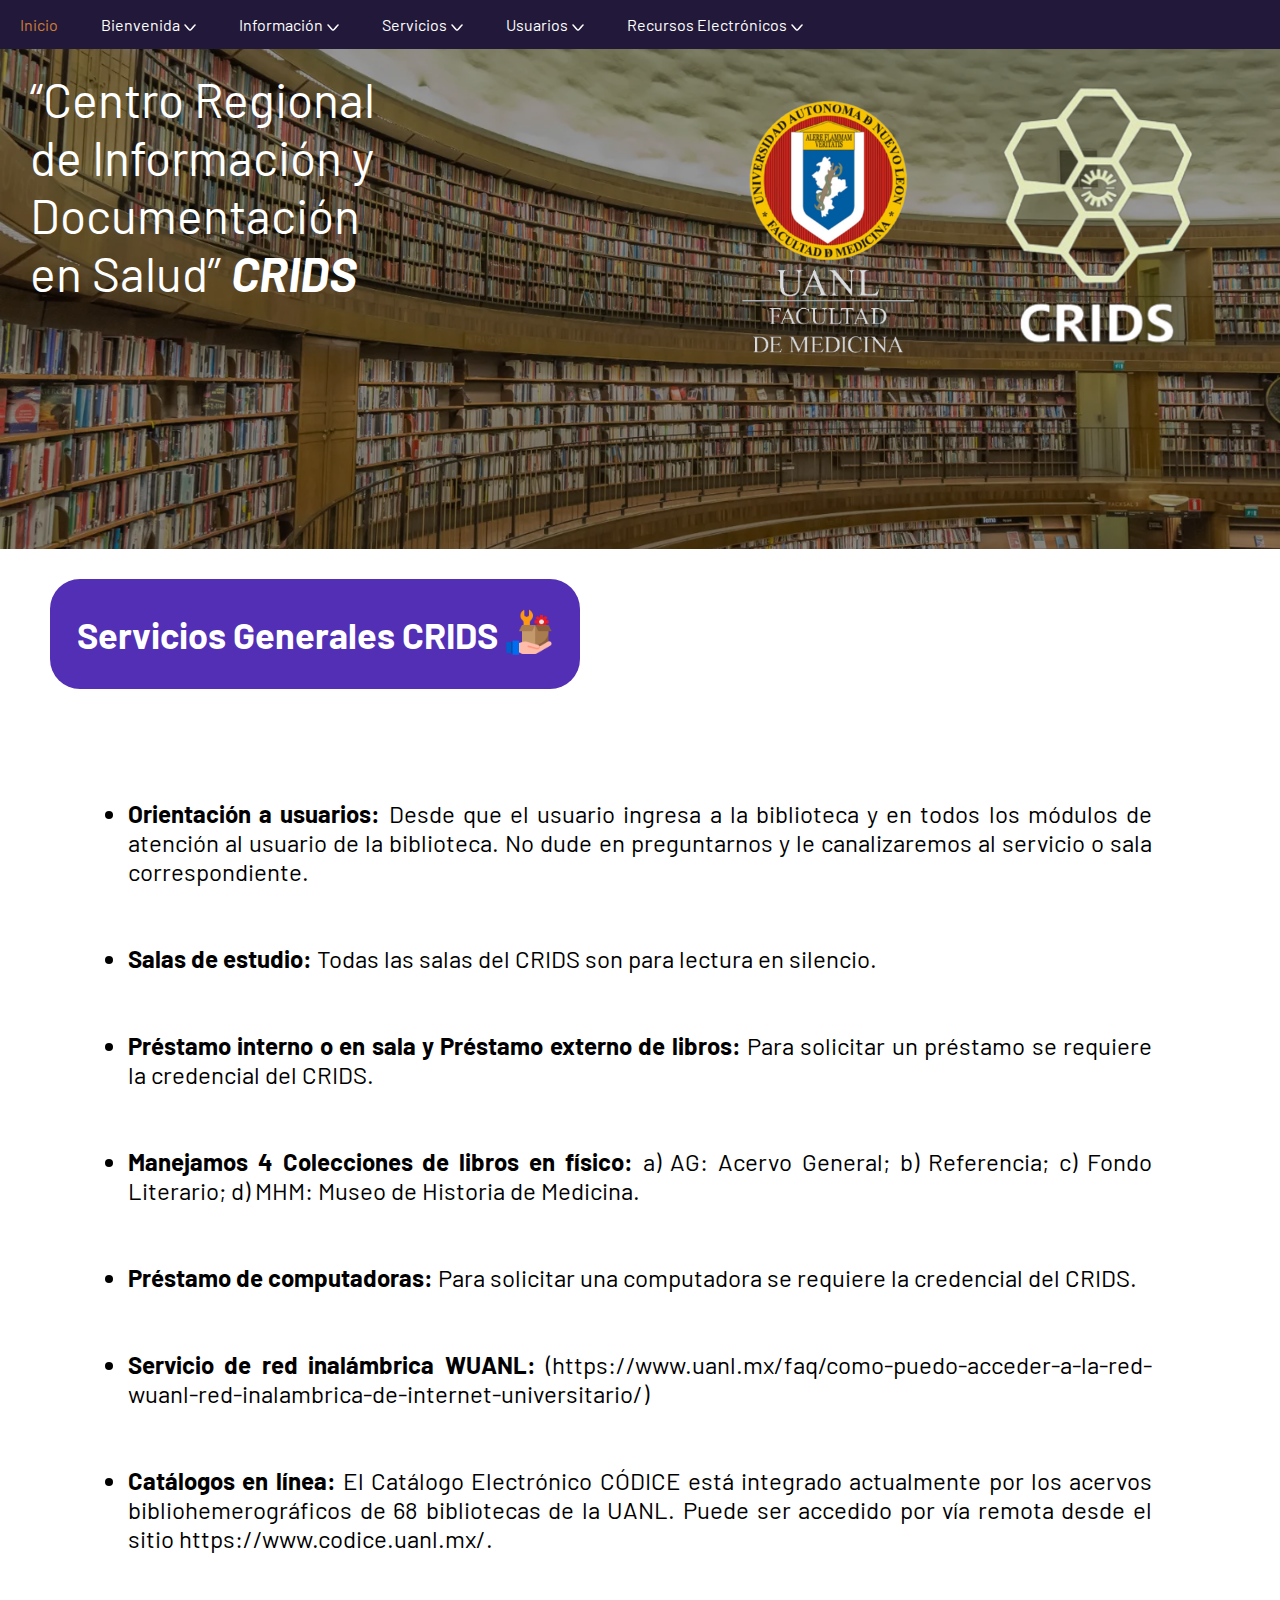
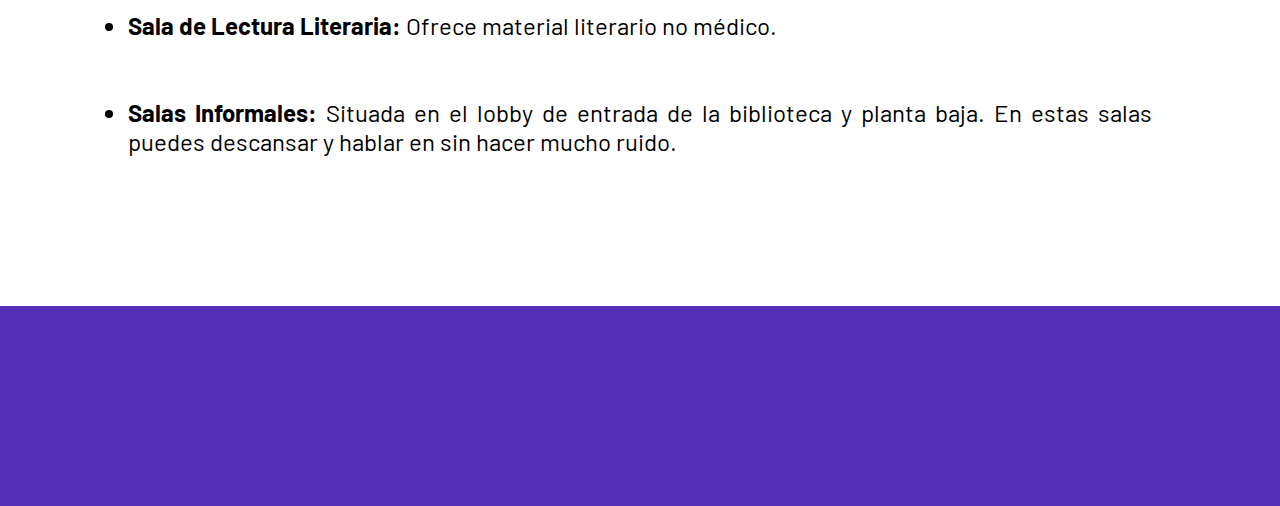
<file: serv_generales.html>
<!DOCTYPE html>
<html lang="en">
    <head>
        <meta charset="UTF-8">
        <meta http-equiv="X-UA-Compatible" content="IE=edge">
        <meta name="viewport" content="width=device-width, initial-scale=1.0">
        <link rel="stylesheet" href="css/style.css">
        <link rel="preconnect" href="https://fonts.googleapis.com">
        <link rel="preconnect" href="https://fonts.gstatic.com" crossorigin>
        <link href="https://fonts.googleapis.com/css2?family=Barlow&display=swap" rel="stylesheet">
        <link rel="shortcut icon" href="favicon.png" />
        <style>
            body{
                font-family: 'Barlow', sans-serif;
                color: white;
                height: auto;
            }
        </style>
        <title>CRIDS</title>
    </head>
<body>

    <nav class="navegacion">
        <ul class="menu">
            <li><a href="index.html">Inicio</a></li>
            <li><a href="#">Bienvenida<img class="icon" src="images/icons/down.png"></a>
                <ul class="submenu">
                    <li><a href="mensaje_director.html">Mensaje del Director de la Facultad de Medicina y Hospital Universitario</a></li>
                    <li><a href="mensaje_coordinadorCRIDS.html">Mensaje del Coordinador General del CRIDS</a></li>
                    <li><a href="fundamentos_calidad.html"><hr><br>Fundamentos de Calidad</a></li>
                </ul>
            </li>
            <li><a href="#">Información<img class="icon" src="images/icons/down.png"></a>
                <ul class="submenu">
                    <li><a href="ubicacion.html">Ubicación</a></li>
                    <li><a href="i">Instalaciones</a></li>
                    <li><a href="directorio.html">Directorio</a></li>
                    <li><a href="historia.html"><hr><br>Historia</a></li>
                </ul>
            </li>
            <li><a href="#">Servicios<img class="icon" src="images/icons/down.png"></a>
                <ul class="submenu">
                    <li><a href="serv_generales.html">Servicios Generales</a></li>
                    <li><a href="serv_especializados.html">Servicios Especializados</a></li>
                </ul></li>
                <li><a href="#">Usuarios<img class="icon" src="images/icons/down.png"></a>
                    <ul class="submenu">
                        <li><a href="recom_generales.html">Recomendaciones</a></li>
                        <li><a href="faq.html">Preguntas Frecuentes</a></li>
                        <li><a href="reglamento.html">Reglamentos</a></li>
                        <li><a href="#">Red Inalámbrica</a></li>
                    </ul>
                </li>
                <li><a href="#">Recursos Electrónicos<img class="icon" src="images/icons/down.png"></a>
                    <ul class="submenu">
                        <li><a href="#">Bases de datos</a></li>
                        <li><a href="#">Libros Virtuales</a></li>
                        <li><a href="#">Fuentes Electrónicas</a></li>
                    </ul></li>
        </ul>
    </nav>

    <div style="height: 20%;width: 100%;">
        <img src="images/33035.jpg" class="banner">
        <div class="bannertxt">“Centro Regional de Información y Documentación en Salud” <b><i>CRIDS</i></b>
            </div>
            <img src="images/CRIDS_logo_white.png" class="cridsimg">
            <img src="images/FACMED_logo_white.png" class="facmedimg">
    </div>
    
    <div style="position: absolute;top: 549px;width: 100%;height: fit-content;">

        <div class="resrect" style="width: 530px;">
            <div class="restxt"><b>Servicios Generales CRIDS</b></div>
            <div class="resicon"><img src="images/icons/customer-service.png" alt=""></div>
        </div>


        <div style="position: relative; color: black; margin-left: 10vw; margin-right: 10vw; text-align: justify; top: 250px;font-size: 24px;" class="fulltext_container">
            <p>     
               <li><b> Orientación a usuarios:</b> Desde que el usuario ingresa a la biblioteca y en todos 
                los módulos de atención al usuario de la biblioteca. No dude en preguntarnos y le 
                canalizaremos al servicio o sala correspondiente.</li>
                <br><br>
               <li><b> Salas de estudio:</b> Todas las salas del CRIDS son para lectura en silencio.</li>
                <br><br>
               <li><b> Préstamo interno o en sala y Préstamo externo de libros:</b> Para solicitar un préstamo 
                se requiere la credencial del CRIDS.</li>
                <br><br>
               <li><b>Manejamos 4 Colecciones de libros en físico:</b> a) AG: Acervo General; b) Referencia; 
                c) Fondo Literario; d) MHM: Museo de Historia de Medicina.</li>
                <br><br>
               <li><b> Préstamo de computadoras:</b> Para solicitar una computadora se requiere la credencial 
                del CRIDS.</li>
                <br><br>
               <li><b> Servicio de red inalámbrica WUANL:</b> (https://www.uanl.mx/faq/como-puedo-acceder-a-la-red-wuanl-red-inalambrica-de-internet-universitario/)</li>
                <br><br>
               <li><b> Catálogos en línea:</b> El Catálogo Electrónico CÓDICE está integrado actualmente por 
                los acervos bibliohemerográficos de 68 bibliotecas de la UANL. Puede ser accedido por 
                vía remota desde el sitio https://www.codice.uanl.mx/.</li>
                <br><br>
               <li><b> Sala de Lectura Literaria:</b> Ofrece material literario no médico.</li>
                <br><br>
               <li><b> Salas Informales:</b> Situada en el lobby de entrada de la biblioteca y planta baja. En 
                estas salas puedes descansar y hablar en sin hacer mucho ruido.</li>
          </p>
        </div>

        <div style="position: relative; top: 400px;width: 100%;height:200px;background-color: #532FB5;"></div>
        
    </div>
</body>
</html>
</file>
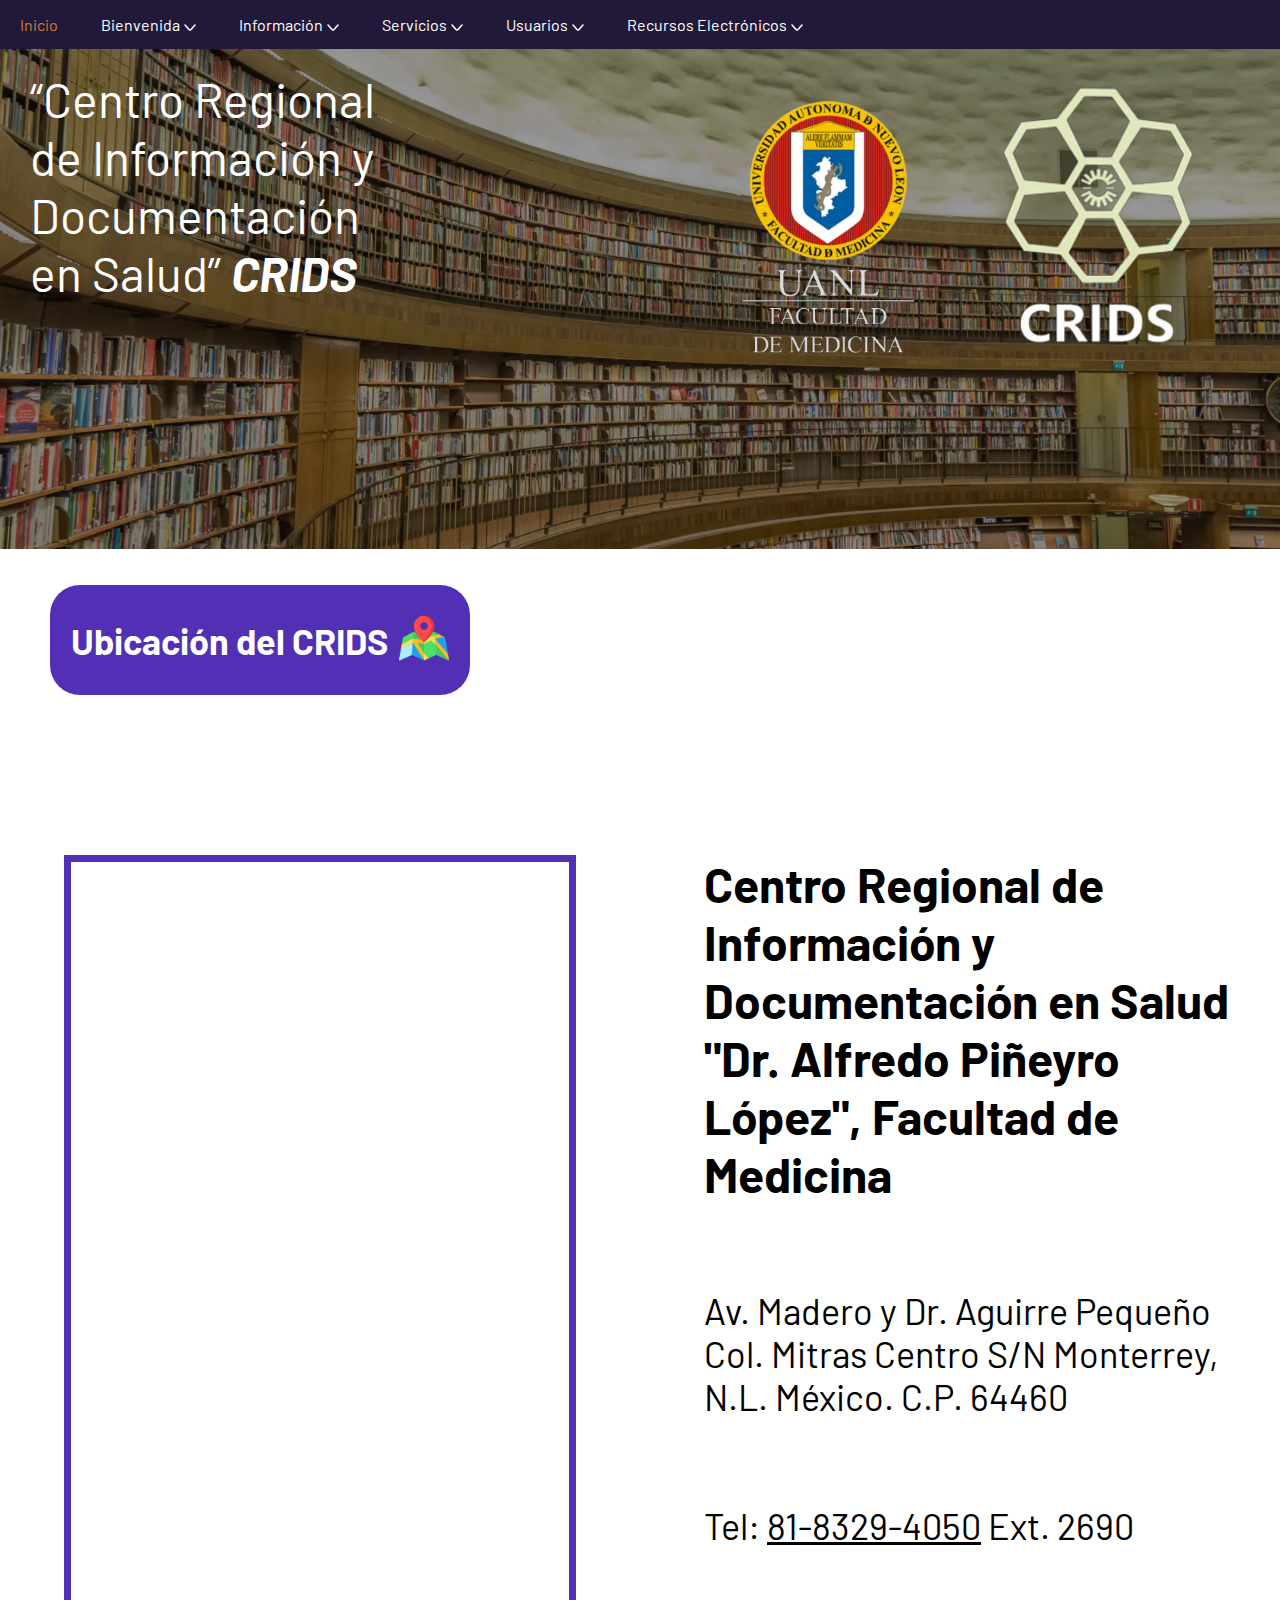
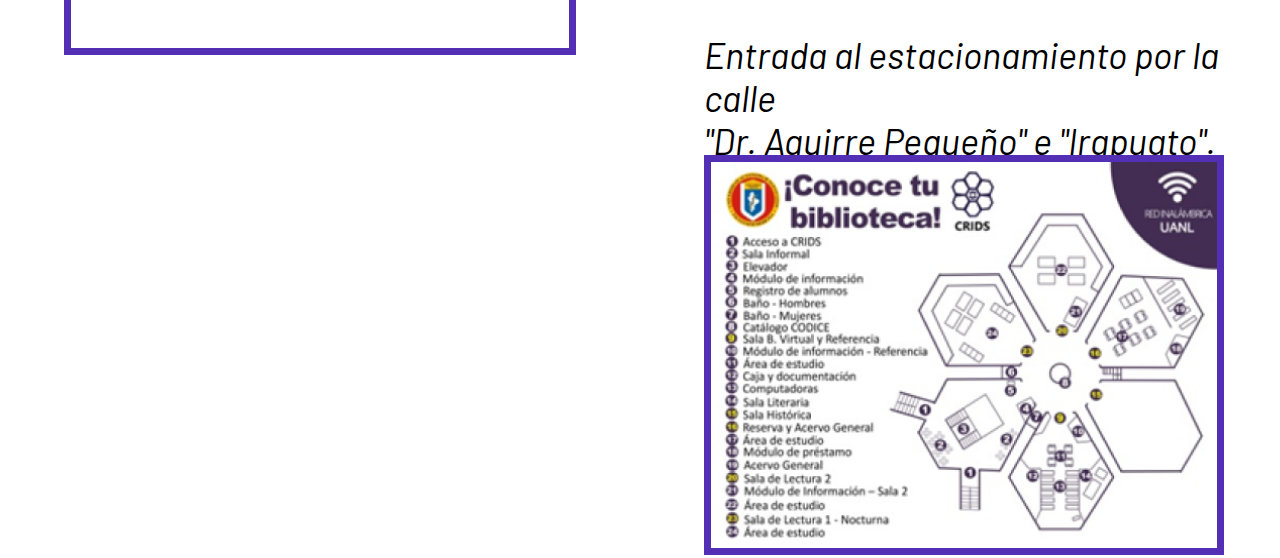
<file: ubicacion.html>
<!DOCTYPE html>
<html lang="en">
    <head>
        <meta charset="UTF-8">
        <meta http-equiv="X-UA-Compatible" content="IE=edge">
        <meta name="viewport" content="width=device-width, initial-scale=1.0">
        <link rel="stylesheet" href="css/style.css">
        <link rel="preconnect" href="https://fonts.googleapis.com">
        <link rel="preconnect" href="https://fonts.gstatic.com" crossorigin>
        <link href="https://fonts.googleapis.com/css2?family=Barlow&display=swap" rel="stylesheet">
        <link rel="shortcut icon" href="favicon.png" />
        <style>
            body{
                font-family: 'Barlow', sans-serif;
                color: white;
                height: auto;
            }
        </style>
        <title>CRIDS</title>
    </head>
<body>

    <nav class="navegacion">
        <ul class="menu">
            <li><a href="index.html">Inicio</a></li>
            <li><a href="#">Bienvenida<img class="icon" src="images/icons/down.png"></a>
                <ul class="submenu">
                    <li><a href="mensaje_director.html">Mensaje del Director de la Facultad de Medicina y Hospital Universitario</a></li>
                    <li><a href="mensaje_coordinadorCRIDS.html">Mensaje del Coordinador General del CRIDS</a></li>
                    <li><a href="fundamentos_calidad.html"><hr><br>Fundamentos de Calidad</a></li>
                </ul>
            </li>
            <li><a href="#">Información<img class="icon" src="images/icons/down.png"></a>
                <ul class="submenu">
                    <li><a href="ubicacion.html">Ubicación</a></li>
                    <li><a href="i">Instalaciones</a></li>
                    <li><a href="directorio.html">Directorio</a></li>
                    <li><a href="historia.html"><hr><br>Historia</a></li>
                </ul>
            </li>
            <li><a href="#">Servicios<img class="icon" src="images/icons/down.png"></a>
                <ul class="submenu">
                    <li><a href="serv_generales.html">Servicios Generales</a></li>
                    <li><a href="serv_especializados.html">Servicios Especializados</a></li>
                </ul></li>
                <li><a href="#">Usuarios<img class="icon" src="images/icons/down.png"></a>
                    <ul class="submenu">
                        <li><a href="recom_generales.html">Recomendaciones</a></li>
                        <li><a href="faq.html">Preguntas Frecuentes</a></li>
                        <li><a href="reglamento.html">Reglamentos</a></li>
                        <li><a href="#">Red Inalámbrica</a></li>
                    </ul>
                </li>
                <li><a href="#">Recursos Electrónicos<img class="icon" src="images/icons/down.png"></a>
                    <ul class="submenu">
                        <li><a href="#">Bases de datos</a></li>
                        <li><a href="#">Libros Virtuales</a></li>
                        <li><a href="#">Fuentes Electrónicas</a></li>
                    </ul></li>
        </ul>
    </nav>

    <div style="height: 20%;width: 100%;">
        <img src="images/33035.jpg" class="banner">
        <div class="bannertxt">“Centro Regional de Información y Documentación en Salud” <b><i>CRIDS</i></b>
            </div>
            <img src="images/CRIDS_logo_white.png" class="cridsimg">
            <img src="images/FACMED_logo_white.png" class="facmedimg">
    </div>
    
    <div style="position: absolute;top: 5px;width: 100%;height: fit-content;">

        <div class="resources" style="height: 1200px;">
            <div class="resrect" style="width: 420px;">
                <div class="restxt"><b>Ubicación del CRIDS</b></div>
                <div class="resicon"><img src="images/icons/map.png" alt=""></div>
            </div>
            <iframe style="position:absolute;top: 300px;left: 5%;border: 7px solid #532FB5;width:40vw;height: 800px;" src="https://www.google.com/maps/embed?pb=!1m18!1m12!1m3!1d1642.7031568905036!2d-100.3487061413401!3d25.69010845969903!2m3!1f0!2f0!3f0!3m2!1i1024!2i768!4f13.1!3m3!1m2!1s0x0%3A0x297b5003181e47c3!2sCRIDS!5e0!3m2!1ses!2smx!4v1674845858952!5m2!1ses!2smx"  height="700" style="border:0;" allowfullscreen="" loading="lazy" referrerpolicy="no-referrer-when-downgrade"></iframe>

    <div class="ubicacion" style="font-size: 36px; color: black;">
        <p style="font-size: 48px;"><b> Centro Regional de Información y Documentación en Salud "Dr. Alfredo Piñeyro López", Facultad de Medicina</b></p>
        <br><br>
        <p> Av. Madero y Dr. Aguirre Pequeño <br>Col. Mitras Centro S/N Monterrey,<br> N.L. México. C.P. 64460</p> 
        <br><br>
        <p>Tel: <u>81-8329-4050</u> Ext. 2690</p>
        <br><br>
        <p><i> Entrada al estacionamiento por la calle <br> "Dr. Aguirre Pequeño" e "Irapuato".</i></p>
    </div>

    <div class="conocecrids">
<img src="images\ubicacion\conocecrids.png" style="width: 520px; height: 400px; border: 7px solid #532FB5;">
    </div>

    </div>
    </div>
    

    
</body>
</html>
</file>
<file: css/style.css>
.header{

    position: fixed;
    top: 0%;
    left: 0%;
    width: 100%; 
    height: 50px; 
    background-color:#22193a;

}

/* Add a black background color to the top navigation */
.topnav {
    overflow: visible;
    display: block;
    margin-left: 2%;
  }
  
  /* Style the links inside the navigation bar */
  .topnav a {
    float: left;
    position: relative;
    color: #f2f2f2;
    margin-left: 1%;
    text-align: center;
    padding: 14px 16px;
    text-decoration: none;
  }
  
  /* Add a color to the active/current link */
  .topnav a.active {
    color: white;
    font-family: Barlow;
  }

  .icon{

    margin-left: 4px;

  }

.nav{

    position: absolute;
    width: 200px;
    margin-top: 10px;
    margin-left: 1%;
    border: 0px;

}

.navbox{

  float:left;
  margin-top: 7px;
  width: 280px;
  height: 35px;

  background: #FFFFFF;
  border-radius: 20px;

}

.menuicon{

  float: right; 

}

*{
	margin: 0;
	padding: 0;
	-webkit-box-sizing: border-box;
	-moz-box-sizing: border-box;
	box-sizing: border-box;
}


.navegacion{
	width: 100%;
	margin: 0px auto;
  position: fixed;
	background:#22193a;
  font-family: 'Barlow', sans-serif;
  color: white;
  z-index: 20;
}

.navegacion ul{
	list-style: none;
  font-family: 'Barlow', sans-serif;
  color: white;
}

.menu > li{
	position: relative;
	display: inline-block;
  font-family: 'Barlow', sans-serif;
  color: white;
}

.menu > li > a{
	display: block;
	padding: 15px 20px;
	font-family: 'Barlow', sans-serif;
  color: white;
	text-decoration: none;
}

.menu li a:hover{
	color: #CE7D35;
	transition: all .3s;
}

/* Submenu*/

.submenu{
	position: absolute;
	background: rgba(83, 47, 181, 1);
	width: 160%;
	visibility: hidden;
	opacity: 0;
	transition: opacity 1.5s;
  z-index: 2;
  border-radius: 0px 0px 20px 20px;
}

.submenu li a{

	display: block;
	padding: 15px;
  font-family: 'Barlow', sans-serif;
  color: white;
  text-decoration: none;
}

.menu li:hover .submenu{
	visibility: visible;
	opacity: 1;
}

.banner{

  position:absolute;
  object-fit: cover;
  top: 49px;
  left: 0%;
  width: calc(100%);
  height: 500px;
  margin-left: 0px;
  content:"";
  filter: brightness(0.6);

  background-size: cover;

}

.bannertxt{

  position:absolute;
  width: 30%;
  height: 300px;
  left: 30px;
  top: 70px;
  font-size: 3em;
  color: white;
  

}

.cridsimg{

  position: relative;
  width: 21vw;
  right: -75%;
  top: 9vh;

}

.facmedimg{
  
  position: absolute;
  width: 25vw;
  right: 23%;
  top: 8vh;

}


.background{

  position: relative;
  text-align: center;
  top: 250px;  
  width: 100%;
  height: 100%;
  z-index: 7;

}

.opciones{

  display: flex;
  justify-content: center;

}

.cuadricula {
  display: grid;
  position: absolute;
  top: 300px;
  grid-template-columns:1fr 1fr 1fr;
  grid-gap: 15% 0%;
  z-index: 3;
}

.item {
  padding:1em;
  border: 1px solid #532FB5;
  border-radius: 30px;
  width: 430px;
  height: fit-content;
  background-color: #3E989B;
  background-color: var(--color);
  z-index: 4;
}

/*-----------------------------------------CRIDS BUTTONS-----------------------------------------*/

.imgopcion{

  position: relative;
  width: 80px;
  height: 80px;
  z-index: 5;
}

.opcioncrids{

  width:100%;
  height: 100%;
  position: relative;
  z-index: 6;

}

.opcioncrids p{

  text-align: center;
  font-family: 'Barlow', sans-serif;
  font-size: 30px;
  color: white;
  position: absolute;
  top: 30%;
  left: 90px;
  width: fit-content;
}

/*-----------------------------------------CRIDS BUTTONS-----------------------------------------*/

.hr{

  position: absolute;
  width: calc(100% - 50px);
  height: 2px;
  background-color: grey;
  top: 105px;
  margin-left: 25px;
  margin-right: 25px;
  z-index: -2;

}

.alignment{

  position:inherit;
  z-index: -1;
  width: 600px;
  height: 10px;
  background-color:white;
  top: -4px;

}

.resources{

  top: 550px;
  position: absolute;
  width: 100%;
  height: auto;

}

.resrect{

position: absolute;

width: 500px;
height: 110px;
margin-left: 50px;
margin-top: 30px;

background: #532FB5;
border-radius: 30px;

}

.restxt{

position: absolute;
width: 427px;
height: 110px;
left: 5%;
font-size: 36px;
display: flex;
align-items: center;
text-align: center;
color: white;

}

.resicon{

  position:absolute;
  top:25%;
  right: 5%;  

}

.resicon img{

  width: 50px;
  height: 50px;

}

.lib1{

  position: absolute;
  width: 80%;
  height: 457px;
  left:0%;
  top: 200px;
  
  }

.lib1title{

  position: absolute;
  width: auto;
  height: 100px;
  left: 0%;
  top: 2%;
  margin-left: 40%;
  font-size: 50px;

  
  color: black;
  
}

.lib1ed{

  position: absolute;
  width: auto;
  height: 100px;
  left: 0%;
  top: 27%;
  padding-left: 40%;
  font-size: 40px;
  float: right;
  font-style: italic;
    
  color: black;
    
}

.lib1cont{

  position: absolute;
  text-align: justify;
  margin-right: 4%;
  padding-top: 3%;
  left: 40%;
  top: 40%;

  color:black;
    
}

.downlib1{

  position: absolute;
  width: 350px;
  height: 70px;
  left: 30%;

  background: #936BFF;
  border-radius: 30px;
}

.downlib1txt{

  position: absolute;
  text-decoration: none;
  top: 15px;
  left: 30px;
  color: white;
  font-size: 30px;
  
}

.lib1author{

  position: absolute;
  width: 350px;
  height: 45px;
  right: 0%;
  top: 100px;

  font-size: 16px;
  line-height: 19px;
  display: flex;
  align-items: center;
  text-align: right;

  color: #000000;


}

.bienvenida1{

  align-content: center;
  text-align: justify;
  color: black;
  width: 100%;
  height: auto;

  }

.bienvenida1cont{

  position: relative;
  top: 200px;
  width: 100%;
  height: auto;
  margin-left: 0%;
  margin-right: 0%;

  text-align: center;
  color: black;


}


.bienvenida1img{
  
  position: relative;
  object-fit: cover;
  width: 500px;
  height: 600px;
  border: 10px solid #F9A502;
  border-radius: 100%;

  background-size: cover;

}

.bienvenida1 p{

  position: relative;
  height: fit-content;

  align-content: center;
  text-align: justify;
  color: black;
  font-size: 25px;
  
  }
    
.directorio{

  position: absolute;
  top: 200px;
  text-align: center;
  width: 567px; 
  height: auto;
  color: #000000;
  float: left;

}



.directorio img{

  width: 200px;
  height: 200px;
  border-radius: 10%;

}

.ubicacion{

  position: absolute; 
  top: 300px;
  left: 55vw; 
  float: left;
  width: auto; 
  height: 650px; 

}

.conocecrids{

  position: absolute; 
  top: 1200px; 
  left: 55vw;

}

.foto{

  height: 300px;

}

.centered_image{

  position: relative; 
  text-align: center; 
  top: 200px;

}

.fulltext_container{

  position: relative; 
  color: black; 
  margin-left: 10vw;
  margin-right: 10vw; 
  text-align: justify; 
  top: 250px;
  font-size: 24px;

}

.credencial_img{

  position: relative;
  top: 300px; 
  width: 30vw; 
  left: 35vw;

}

footer {
  position: relative;
  width: 100%;
  float: left;
  background: #22193a;
  padding-top: 40px;
  padding-left: 100px;
  padding-right: 100px;

}
footer .content-center .col2 img {
  max-width: 200px;
  width: 100%;
  display: block;
}
@media only screen and (max-width: 800px) {
  footer .content-center .col2 img {
    margin: 0 auto;
  }
}
footer .content-center .col2 h3 {
  padding-top: 85px;
  text-transform: uppercase;
  font-weight: 600;
  color: rgb(255, 255, 255);
  font-size: 20px;
  font-weight: 700;
}
@media only screen and (max-width: 600px) {
  footer .content-center .col2 h3 {
    text-align: center;
  }
}
footer .content-center .col2 .links,
footer .content-center .col2 .social {
  float: left;
}
footer .content-center .col2 .links {
  width: calc(100% - 160px);
}
@media only screen and (max-width: 600px) {
  footer .content-center .col2 .links {
    display: block;
    clear: both;
    float: none;
    width: 100%;
    margin-left: auto;
    margin-right: auto;
    margin-top: 40px;
  }
  footer .content-center .col2 .links:first-child {
    margin-left: auto;
  }
  footer .content-center .col2 .links:last-child {
    margin-right: auto;
  }
}
footer .content-center .col2 .links ul {
  list-style: none;
  padding-top: 50px;
  -webkit-column-count: 2;
  -moz-column-count: 2;
  -webkit-column-count: 2;
  -moz-column-count: 2;
  -o-column-count: 2;
  column-count: 2;
}
@media only screen and (max-width: 400px) {
  footer .content-center .col2 .links ul {
    -webkit-column-count: 1;
    -moz-column-count: 1;
    -webkit-column-count: 1;
    -moz-column-count: 1;
    -o-column-count: 1;
    column-count: 1;
  }
}
footer .content-center .col2 .links ul li a {
  text-transform: uppercase;
  font-weight: 600;
  color: #b0b0b0;
  text-decoration-style: none;
  text-decoration: none;
  text-decoration-style: none;
  font-size: 16px;
  margin-bottom: 15px;
  display: block;
}
footer .content-center .col2 .links ul li a:hover {
  color: #fff;
}
@media only screen and (max-width: 600px) {
  footer .content-center .col2 .links ul li a {
    text-align: center;
  }
}
footer .content-center .col2 .social {
  width: 160px;
}
@media only screen and (max-width: 600px) {
  footer .content-center .col2 .social {
    display: block;
    clear: both;
    float: none;
    width: 100%;
    margin-left: auto;
    margin-right: auto;
    margin-top: 40px;
    text-align: center;
  }
  footer .content-center .col2 .social:first-child {
    margin-left: auto;
  }
  footer .content-center .col2 .social:last-child {
    margin-right: auto;
  }
}
footer .content-center .col2 .social h3 {
  text-align: center;
}
footer .content-center .col2 .social ul {
  display: table;
  margin: 30px auto 0;
}
footer .content-center .col2 .social ul li {
  width: 32px;
  height: 32px;
  display: block;
  float: left;
  margin: 0px;
}
footer .content-center .col2 .social ul li a {
  height: 100%;
  display: block;
}
footer .content-center .col2 .social ul li.facebook {
  background-position: left -477px;
}
footer .content-center .col2 .social ul li.twitter {
  background-position: center -480px;
}
footer .content-center .col2 .social ul li.snapchat {
  background-position: right -478px;
}
footer .content-center .col2 .social ul li.instagram {
  background-position: center -526px;
}
footer .content-center .col2 .social ul li.youtube {
  background-position: left -525px;
}
footer .content-center .col2 .social ul li.linkedin {
  background-position: right -524px;
}

footer .content-center .col2 .social ul li:first-child {
  margin-left: 0;
}
footer .content-center .col2 .social ul li:last-child {
  margin-right: 0;
}
@media only screen and (max-width: 1050px) {
  footer .content-center .logo {
    width: 250px;
  }
}
@media only screen and (max-width: 800px) {
  footer .content-center .logo {
    display: block;
    clear: both;
    float: none;
    width: 100%;
    margin-left: auto;
    margin-right: auto;
  }
  footer .content-center .logo:first-child {
    margin-left: auto;
  }
  footer .content-center .logo:last-child {
    margin-right: auto;
  }
}
@media only screen and (max-width: 1050px) {
  footer .content-center .external {
    width: calc(97% - 250px);
  }
}
@media only screen and (max-width: 800px) {
  footer .content-center .external {
    display: block;
    clear: both;
    float: none;
    width: 100%;
    margin-left: auto;
    margin-right: auto;
  }
  footer .content-center .external:first-child {
    margin-left: auto;
  }
  footer .content-center .external:last-child {
    margin-right: auto;
  }
}
footer .menu-bottom {
  margin-top: 40px;
  padding: 25px 0;
  border-top: 1px solid rgba(255,255,255,0.1);
}
footer .menu-bottom ul {
  float: left;
  padding-top: 30px;
}
@media only screen and (max-width: 1050px) {
  footer .menu-bottom ul {
    float: none;
    display: table;
    margin: 0 auto;
  }
}
footer .menu-bottom ul li {
  float: left;
  margin-right: 10px;
  list-style: none;
}
footer .menu-bottom ul li.hidden {
  display: none;
}
footer .menu-bottom ul li a {
  text-transform: uppercase;
  letter-spacing: 0.35px;
  font-weight: 600;
  color: #fff;
  font-size: .8rem;
  opacity: 0.7;
  -webkit-transition: opacity 0.3s;
  -moz-transition: opacity 0.3s;
  -o-transition: opacity 0.3s;
  transition: opacity 0.3s;
  text-decoration-style: none;
  text-decoration: none;
  text-decoration-style: none;
}
footer .menu-bottom ul li a:hover {
  opacity: 1;
  -webkit-transition: opacity 0.3s;
  -moz-transition: opacity 0.3s;
  -o-transition: opacity 0.3s;
  transition: opacity 0.3s;
}
@media only screen and (max-width: 1050px) {
  footer .menu-bottom ul li:first-child {
    display: none;
  }
  footer .menu-bottom ul li:last-child {
    margin-right: 0;
  }
}
@media only screen and (max-width: 800px) {
  footer .menu-bottom ul li {
    display: none;
  }
  footer .menu-bottom ul li:last-child {
    display: block;
  }
}
footer .menu-bottom .rights {
  float: right;
  font-size: 1rem;
  color: #fff;
  padding-top: 20px;
  padding-bottom: 20px;
  font-weight: 600;
  opacity: 0.7;
  letter-spacing: 0.2px;
}

.sprite {
  background-image: url("../images/icons/sprite.svg") !important;
  background-repeat: no-repeat !important;
  background-size: 350px 3500px !important;
}
.no-svg .sprite {
  background-image: url("../images/icons/sprite.png") !important;
  background-repeat: no-repeat !important;
  background-size: 350px 3500px !important;
}

.icon_messenger_small_white {
  width: 20px;
  height: 20px;
  display: block;
  background-position: center -1986px;
}

.btn_icon_right span {
  display: inline-block;
  vertical-align: middle;
  margin-right: 5px;
  margin-top: -4px;
}
.btn_icon_right span.sprite {
  margin-right: 0;
}

.btn,
.aside-box p a,
.btns a {
  background-color: #fff579;
  color: #424252;
  padding: 10px 15px;
  font-weight: 700;
  -webkit-transition: background-color 0.3s ease, color 0.3s ease;
  -moz-transition: background-color 0.3s ease, color 0.3s ease;
  -o-transition: background-color 0.3s ease, color 0.3s ease;
  transition: background-color 0.3s ease, color 0.3s ease;
  text-align: center;
  display: inline-block;
}
.btn:hover,
.aside-box p a:hover,
.btns a:hover {
  -webkit-transition: background-color 0.3s ease, color 0.3s ease;
  -moz-transition: background-color 0.3s ease, color 0.3s ease;
  -o-transition: background-color 0.3s ease, color 0.3s ease;
  transition: background-color 0.3s ease, color 0.3s ease;
  background-color: #fff9af;
  color: #424252;
}

.btn.btn_morado1,
.aside-box p a.btn_morado1,
.btns a.btn_morado1 {
  background-color: #574096;
  color: #fff;
}
.btn.btn_morado1:hover,
.aside-box p a.btn_morado1:hover,
.btns a.btn_morado1:hover {
  background-color: #6349ab;
  -webkit-transition: background-color 0.3s ease, color 0.3s ease;
  -moz-transition: background-color 0.3s ease, color 0.3s ease;
  -o-transition: background-color 0.3s ease, color 0.3s ease;
  transition: background-color 0.3s ease, color 0.3s ease;
}
</file>
